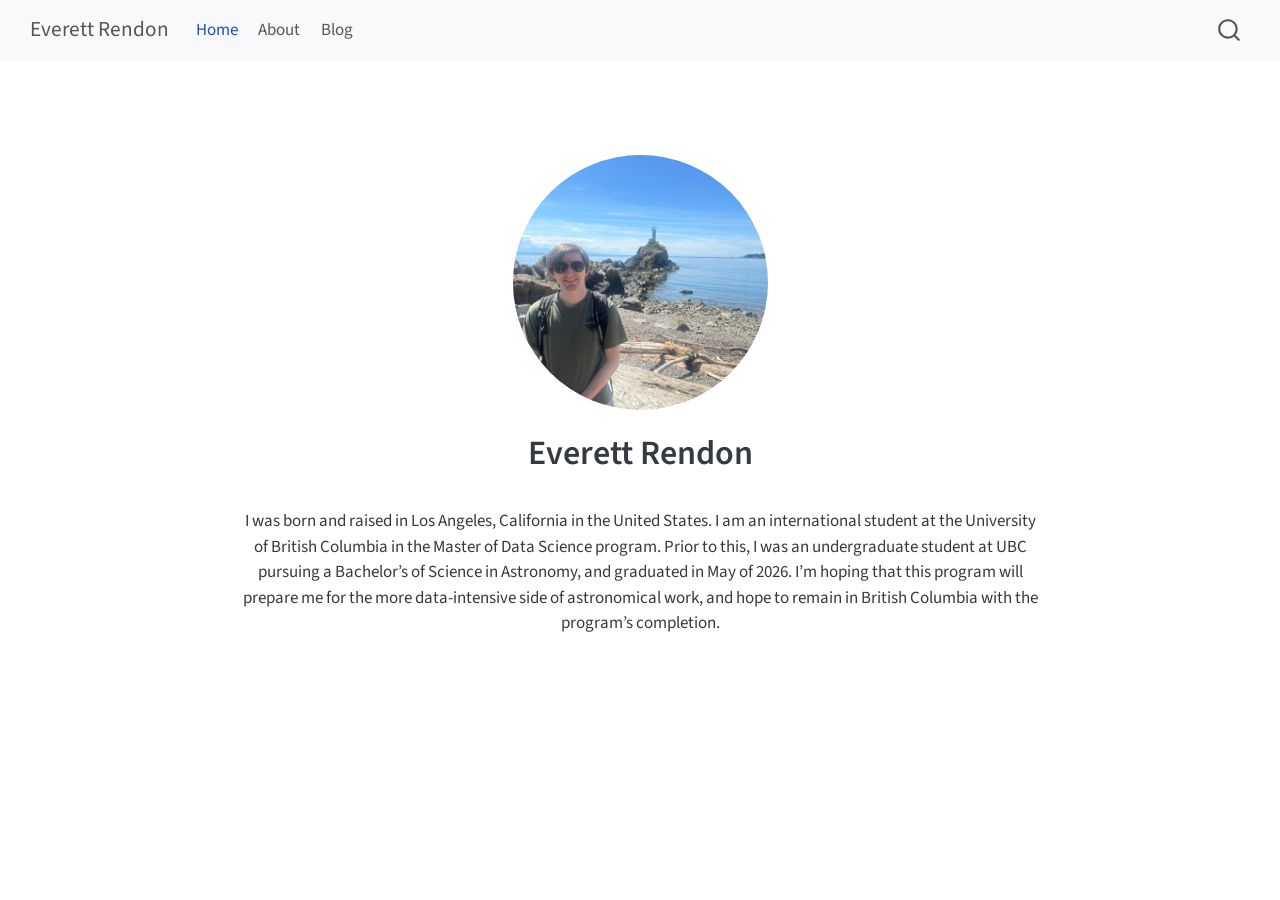
<file: docs/index.html>
<!DOCTYPE html>
<html xmlns="http://www.w3.org/1999/xhtml" lang="en" xml:lang="en"><head>

<meta charset="utf-8">
<meta name="generator" content="quarto-1.10.18">

<meta name="viewport" content="width=device-width, initial-scale=1.0, user-scalable=yes">


<title>Everett Rendon</title>
<style>
/* Default styles provided by pandoc.
** See https://pandoc.org/MANUAL.html#variables-for-html for config info.
*/
span.smallcaps{font-variant: small-caps;}
div.columns{display: flex; gap: 1.5em;}
div.column{flex: auto;}
@media screen {
div.columns{gap: min(4vw, 1.5em);}
div.column{overflow-x: auto;}
}
div.hanging-indent{margin-left: 1.5em; text-indent: -1.5em;}
ul.task-list{list-style: none;}
ul.task-list li input[type="checkbox"] {
  width: 0.8em;
  margin: 0 0.8em 0.2em -1em; /* quarto-specific, see https://github.com/quarto-dev/quarto-cli/issues/4556 */ 
  vertical-align: middle;
}
</style>


<script src="site_libs/quarto-nav/quarto-nav.js"></script>
<script src="site_libs/quarto-nav/headroom.min.js"></script>
<script src="site_libs/clipboard/clipboard.min.js"></script>
<script src="site_libs/quarto-search/autocomplete.umd.js"></script>
<script src="site_libs/quarto-search/fuse.min.js"></script>
<script src="site_libs/quarto-search/quarto-search.js"></script>
<meta name="quarto:offset" content="./">
<script src="site_libs/quarto-html/quarto.js" type="module"></script>
<script src="site_libs/quarto-html/tabsets/tabsets.js" type="module"></script>
<script src="site_libs/quarto-html/popper.min.js"></script>
<script src="site_libs/quarto-html/tippy.umd.min.js"></script>
<link href="site_libs/quarto-html/tippy.css" rel="stylesheet">
<link href="site_libs/quarto-html/quarto-syntax-highlighting-64a204ab8560d761af7679ceaba22944.css" rel="stylesheet" id="quarto-text-highlighting-styles">
<script src="site_libs/bootstrap/bootstrap.min.js"></script>
<link href="site_libs/bootstrap/bootstrap-icons.css" rel="stylesheet">
<link href="site_libs/bootstrap/bootstrap-172ba59bd5e0b52282274ba0c0cc16fc.min.css" rel="stylesheet" append-hash="true" id="quarto-bootstrap" data-mode="light">
<script id="quarto-search-options" type="application/json">{
  "location": "navbar",
  "copy-button": false,
  "collapse-after": 3,
  "panel-placement": "end",
  "type": "overlay",
  "limit": 50,
  "keyboard-shortcut": [
    "f",
    "/",
    "s"
  ],
  "show-item-context": false,
  "language": {
    "search-no-results-text": "No results",
    "search-matching-documents-text": "matching documents",
    "search-copy-link-title": "Copy link to search",
    "search-hide-matches-text": "Hide additional matches",
    "search-more-match-text": "more match in this document",
    "search-more-matches-text": "more matches in this document",
    "search-clear-button-title": "Clear",
    "search-text-placeholder": "",
    "search-detached-cancel-button-title": "Cancel",
    "search-submit-button-title": "Submit",
    "search-label": "Search"
  }
}</script>


<link rel="stylesheet" href="styles.css">
</head>

<body class="nav-fixed fullcontent quarto-light">

<div id="quarto-search-results"></div>
  <header id="quarto-header" class="headroom fixed-top">
    <nav class="navbar navbar-expand-lg " data-bs-theme="dark">
      <div class="navbar-container container-fluid">
      <div class="navbar-brand-container mx-auto">
    <a class="navbar-brand" href="./index.html">
    <span class="navbar-title">Everett Rendon</span>
    </a>
  </div>
            <div id="quarto-search" class="" title="Search"></div>
          <button class="navbar-toggler" type="button" data-bs-toggle="collapse" data-bs-target="#navbarCollapse" aria-controls="navbarCollapse" role="menu" aria-expanded="false" aria-label="Toggle navigation" onclick="if (window.quartoToggleHeadroom) { window.quartoToggleHeadroom(); }">
  <span class="navbar-toggler-icon"></span>
</button>
          <div class="collapse navbar-collapse" id="navbarCollapse">
            <ul class="navbar-nav navbar-nav-scroll me-auto">
  <li class="nav-item">
    <a class="nav-link active" href="./index.html" aria-current="page"> 
<span class="menu-text">Home</span></a>
  </li>  
  <li class="nav-item">
    <a class="nav-link" href="./about.html"> 
<span class="menu-text">About</span></a>
  </li>  
  <li class="nav-item">
    <a class="nav-link" href="./blog.html"> 
<span class="menu-text">Blog</span></a>
  </li>  
</ul>
          </div> <!-- /navcollapse -->
            <div class="quarto-navbar-tools">
</div>
      </div> <!-- /container-fluid -->
    </nav>
</header>
<!-- content -->
<div id="quarto-content" class="quarto-container page-columns page-rows-contents page-layout-article page-navbar">
<!-- sidebar -->
<!-- margin-sidebar -->
    
<!-- main -->
<div class="quarto-about-jolla">
  <img src="images/self.jpg" class="about-image
  round " style="height: 15em; width: 15em;">
 <header id="title-block-header" class="quarto-title-block default">
<div class="quarto-title">
<h1 class="title">Everett Rendon</h1>
</div>
<div class="quarto-title-meta">
  </div>
</header><main class="content" id="quarto-document-content">
<p>I was born and raised in Los Angeles, California in the United States. I am an international student at the University of British Columbia in the Master of Data Science program. Prior to this, I was an undergraduate student at UBC pursuing a Bachelor’s of Science in Astronomy, and graduated in May of 2026. I’m hoping that this program will prepare me for the more data-intensive side of astronomical work, and hope to remain in British Columbia with the program’s completion.</p>


</main>  
</div>
 <!-- /main -->
<script id="quarto-html-after-body" type="application/javascript">
  window.document.addEventListener("DOMContentLoaded", function (event) {
    const isCodeAnnotation = (el) => {
      for (const clz of el.classList) {
        if (clz.startsWith('code-annotation-')) {                     
          return true;
        }
      }
      return false;
    }
    const onCopySuccess = function(e) {
      // button target
      const button = e.trigger;
      // don't keep focus
      button.blur();
      // flash "checked"
      button.classList.add('code-copy-button-checked');
      var currentTitle = button.getAttribute("title");
      button.setAttribute("title", "Copied!");
      let tooltip;
      if (window.bootstrap) {
        button.setAttribute("data-bs-toggle", "tooltip");
        button.setAttribute("data-bs-placement", "left");
        button.setAttribute("data-bs-title", "Copied!");
        tooltip = new bootstrap.Tooltip(button, 
          { trigger: "manual", 
            customClass: "code-copy-button-tooltip",
            offset: [0, -8]});
        tooltip.show();    
      }
      setTimeout(function() {
        if (tooltip) {
          tooltip.hide();
          button.removeAttribute("data-bs-title");
          button.removeAttribute("data-bs-toggle");
          button.removeAttribute("data-bs-placement");
        }
        button.setAttribute("title", currentTitle);
        button.classList.remove('code-copy-button-checked');
      }, 1000);
      // clear code selection
      e.clearSelection();
    }
    const getTextToCopy = function(trigger) {
      const outerScaffold = trigger.parentElement.cloneNode(true);
      const codeEl = outerScaffold.querySelector('code');
      for (const childEl of codeEl.children) {
        if (isCodeAnnotation(childEl)) {
          childEl.remove();
        }
      }
      return codeEl.innerText;
    }
    const clipboard = new window.ClipboardJS('.code-copy-button:not([data-in-quarto-modal])', {
      text: getTextToCopy
    });
    clipboard.on('success', onCopySuccess);
    if (window.document.getElementById('quarto-embedded-source-code-modal')) {
      const clipboardModal = new window.ClipboardJS('.code-copy-button[data-in-quarto-modal]', {
        text: getTextToCopy,
        container: window.document.getElementById('quarto-embedded-source-code-modal')
      });
      clipboardModal.on('success', onCopySuccess);
    }
      var localhostRegex = new RegExp(/^(?:http|https):\/\/localhost\:?[0-9]*\//);
      var mailtoRegex = new RegExp(/^mailto:/);
        var filterRegex = new RegExp('/' + window.location.host + '/');
      var isInternal = (href) => {
          return filterRegex.test(href) || localhostRegex.test(href) || mailtoRegex.test(href);
      }
      // Inspect non-navigation links and adorn them if external
     var links = window.document.querySelectorAll('a[href]:not(.nav-link):not(.navbar-brand):not(.toc-action):not(.sidebar-link):not(.sidebar-item-toggle):not(.pagination-link):not(.no-external):not([aria-hidden]):not(.dropdown-item):not(.quarto-navigation-tool):not(.about-link)');
      for (var i=0; i<links.length; i++) {
        const link = links[i];
        if (!isInternal(link.href)) {
          // undo the damage that might have been done by quarto-nav.js in the case of
          // links that we want to consider external
          if (link.dataset.originalHref !== undefined) {
            link.href = link.dataset.originalHref;
          }
        }
      }
    function tippyHover(el, contentFn, onTriggerFn, onUntriggerFn) {
      const config = {
        allowHTML: true,
        maxWidth: 500,
        delay: 100,
        arrow: false,
        appendTo: function(el) {
            return el.parentElement;
        },
        interactive: true,
        interactiveBorder: 10,
        theme: 'quarto',
        placement: 'bottom-start',
      };
      if (contentFn) {
        config.content = contentFn;
      }
      if (onTriggerFn) {
        config.onTrigger = onTriggerFn;
      }
      if (onUntriggerFn) {
        config.onUntrigger = onUntriggerFn;
      }
      window.tippy(el, config); 
    }
    const noterefs = window.document.querySelectorAll('a[role="doc-noteref"]');
    for (var i=0; i<noterefs.length; i++) {
      const ref = noterefs[i];
      tippyHover(ref, function() {
        // use id or data attribute instead here
        let href = ref.getAttribute('data-footnote-href') || ref.getAttribute('href');
        try { href = new URL(href).hash; } catch {}
        const id = href.replace(/^#\/?/, "");
        const note = window.document.getElementById(id);
        if (note) {
          return note.innerHTML;
        } else {
          return "";
        }
      });
    }
    const xrefs = window.document.querySelectorAll('a.quarto-xref');
    const processXRef = (id, note) => {
      // Strip column container classes
      const stripColumnClz = (el) => {
        el.classList.remove("page-full", "page-columns");
        if (el.children) {
          for (const child of el.children) {
            stripColumnClz(child);
          }
        }
      }
      stripColumnClz(note)
      if (id === null || id.startsWith('sec-')) {
        // Special case sections, only their first couple elements
        const container = document.createElement("div");
        if (note.children && note.children.length > 2) {
          container.appendChild(note.children[0].cloneNode(true));
          for (let i = 1; i < note.children.length; i++) {
            const child = note.children[i];
            if (child.tagName === "P" && child.innerText === "") {
              continue;
            } else {
              container.appendChild(child.cloneNode(true));
              break;
            }
          }
          if (window.Quarto?.typesetMath) {
            window.Quarto.typesetMath(container);
          }
          return container.innerHTML
        } else {
          if (window.Quarto?.typesetMath) {
            window.Quarto.typesetMath(note);
          }
          return note.innerHTML;
        }
      } else {
        // Remove any anchor links if they are present
        const anchorLink = note.querySelector('a.anchorjs-link');
        if (anchorLink) {
          anchorLink.remove();
        }
        if (window.Quarto?.typesetMath) {
          window.Quarto.typesetMath(note);
        }
        if (note.classList.contains("callout")) {
          return note.outerHTML;
        } else {
          return note.innerHTML;
        }
      }
    }
    for (var i=0; i<xrefs.length; i++) {
      const xref = xrefs[i];
      tippyHover(xref, undefined, function(instance) {
        instance.disable();
        let url = xref.getAttribute('href');
        let hash = undefined; 
        if (url.startsWith('#')) {
          hash = url;
        } else {
          try { hash = new URL(url).hash; } catch {}
        }
        if (hash) {
          const id = hash.replace(/^#\/?/, "");
          const note = window.document.getElementById(id);
          if (note !== null) {
            try {
              const html = processXRef(id, note.cloneNode(true));
              instance.setContent(html);
            } finally {
              instance.enable();
              instance.show();
            }
          } else {
            // See if we can fetch this
            fetch(url.split('#')[0])
            .then(res => res.text())
            .then(html => {
              const parser = new DOMParser();
              const htmlDoc = parser.parseFromString(html, "text/html");
              const note = htmlDoc.getElementById(id);
              if (note !== null) {
                const html = processXRef(id, note);
                instance.setContent(html);
              } 
            }).finally(() => {
              instance.enable();
              instance.show();
            });
          }
        } else {
          // See if we can fetch a full url (with no hash to target)
          // This is a special case and we should probably do some content thinning / targeting
          fetch(url)
          .then(res => res.text())
          .then(html => {
            const parser = new DOMParser();
            const htmlDoc = parser.parseFromString(html, "text/html");
            const note = htmlDoc.querySelector('main.content');
            if (note !== null) {
              // This should only happen for chapter cross references
              // (since there is no id in the URL)
              // remove the first header
              if (note.children.length > 0 && note.children[0].tagName === "HEADER") {
                note.children[0].remove();
              }
              const html = processXRef(null, note);
              instance.setContent(html);
            } 
          }).finally(() => {
            instance.enable();
            instance.show();
          });
        }
      }, function(instance) {
      });
    }
        let selectedAnnoteEl;
        const selectorForAnnotation = ( cell, annotation) => {
          let cellAttr = 'data-code-cell="' + cell + '"';
          let lineAttr = 'data-code-annotation="' +  annotation + '"';
          const selector = 'span[' + cellAttr + '][' + lineAttr + ']';
          return selector;
        }
        const selectCodeLines = (annoteEl) => {
          const doc = window.document;
          const targetCell = annoteEl.getAttribute("data-target-cell");
          const targetAnnotation = annoteEl.getAttribute("data-target-annotation");
          const annoteSpan = window.document.querySelector(selectorForAnnotation(targetCell, targetAnnotation));
          const lines = annoteSpan.getAttribute("data-code-lines").split(",");
          const lineIds = lines.map((line) => {
            return targetCell + "-" + line;
          })
          let top = null;
          let height = null;
          let parent = null;
          if (lineIds.length > 0) {
              //compute the position of the single el (top and bottom and make a div)
              const el = window.document.getElementById(lineIds[0]);
              top = el.offsetTop;
              height = el.offsetHeight;
              parent = el.parentElement.parentElement;
            if (lineIds.length > 1) {
              const lastEl = window.document.getElementById(lineIds[lineIds.length - 1]);
              const bottom = lastEl.offsetTop + lastEl.offsetHeight;
              height = bottom - top;
            }
            if (top !== null && height !== null && parent !== null) {
              // cook up a div (if necessary) and position it 
              let div = window.document.getElementById("code-annotation-line-highlight");
              if (div === null) {
                div = window.document.createElement("div");
                div.setAttribute("id", "code-annotation-line-highlight");
                div.style.position = 'absolute';
                parent.appendChild(div);
              }
              div.style.top = top - 2 + "px";
              div.style.height = height + 4 + "px";
              div.style.left = 0;
              let gutterDiv = window.document.getElementById("code-annotation-line-highlight-gutter");
              if (gutterDiv === null) {
                gutterDiv = window.document.createElement("div");
                gutterDiv.setAttribute("id", "code-annotation-line-highlight-gutter");
                gutterDiv.style.position = 'absolute';
                const codeCell = window.document.getElementById(targetCell);
                const gutter = codeCell.querySelector('.code-annotation-gutter');
                gutter.appendChild(gutterDiv);
              }
              gutterDiv.style.top = top - 2 + "px";
              gutterDiv.style.height = height + 4 + "px";
            }
            selectedAnnoteEl = annoteEl;
          }
        };
        const unselectCodeLines = () => {
          const elementsIds = ["code-annotation-line-highlight", "code-annotation-line-highlight-gutter"];
          elementsIds.forEach((elId) => {
            const div = window.document.getElementById(elId);
            if (div) {
              div.remove();
            }
          });
          selectedAnnoteEl = undefined;
        };
          // Handle positioning of the toggle
      window.addEventListener(
        "resize",
        throttle(() => {
          elRect = undefined;
          if (selectedAnnoteEl) {
            selectCodeLines(selectedAnnoteEl);
          }
        }, 10)
      );
      function throttle(fn, ms) {
      let throttle = false;
      let timer;
        return (...args) => {
          if(!throttle) { // first call gets through
              fn.apply(this, args);
              throttle = true;
          } else { // all the others get throttled
              if(timer) clearTimeout(timer); // cancel #2
              timer = setTimeout(() => {
                fn.apply(this, args);
                timer = throttle = false;
              }, ms);
          }
        };
      }
        // Attach click handler to the DT
        const annoteDls = window.document.querySelectorAll('dt[data-target-cell]');
        for (const annoteDlNode of annoteDls) {
          annoteDlNode.addEventListener('click', (event) => {
            const clickedEl = event.target;
            if (clickedEl !== selectedAnnoteEl) {
              unselectCodeLines();
              const activeEl = window.document.querySelector('dt[data-target-cell].code-annotation-active');
              if (activeEl) {
                activeEl.classList.remove('code-annotation-active');
              }
              selectCodeLines(clickedEl);
              clickedEl.classList.add('code-annotation-active');
            } else {
              // Unselect the line
              unselectCodeLines();
              clickedEl.classList.remove('code-annotation-active');
            }
          });
        }
    const findCites = (el) => {
      const parentEl = el.parentElement;
      if (parentEl) {
        const cites = parentEl.dataset.cites;
        if (cites) {
          return {
            el,
            cites: cites.split(' ')
          };
        } else {
          return findCites(el.parentElement)
        }
      } else {
        return undefined;
      }
    };
    var bibliorefs = window.document.querySelectorAll('a[role="doc-biblioref"]');
    for (var i=0; i<bibliorefs.length; i++) {
      const ref = bibliorefs[i];
      const citeInfo = findCites(ref);
      if (citeInfo) {
        tippyHover(citeInfo.el, function() {
          var popup = window.document.createElement('div');
          citeInfo.cites.forEach(function(cite) {
            var citeDiv = window.document.createElement('div');
            citeDiv.classList.add('hanging-indent');
            citeDiv.classList.add('csl-entry');
            var biblioDiv = window.document.getElementById('ref-' + cite);
            if (biblioDiv) {
              citeDiv.innerHTML = biblioDiv.innerHTML;
            }
            popup.appendChild(citeDiv);
          });
          return popup.innerHTML;
        });
      }
    }
  });
  </script>
</div> <!-- /content -->




</body></html>
</file>
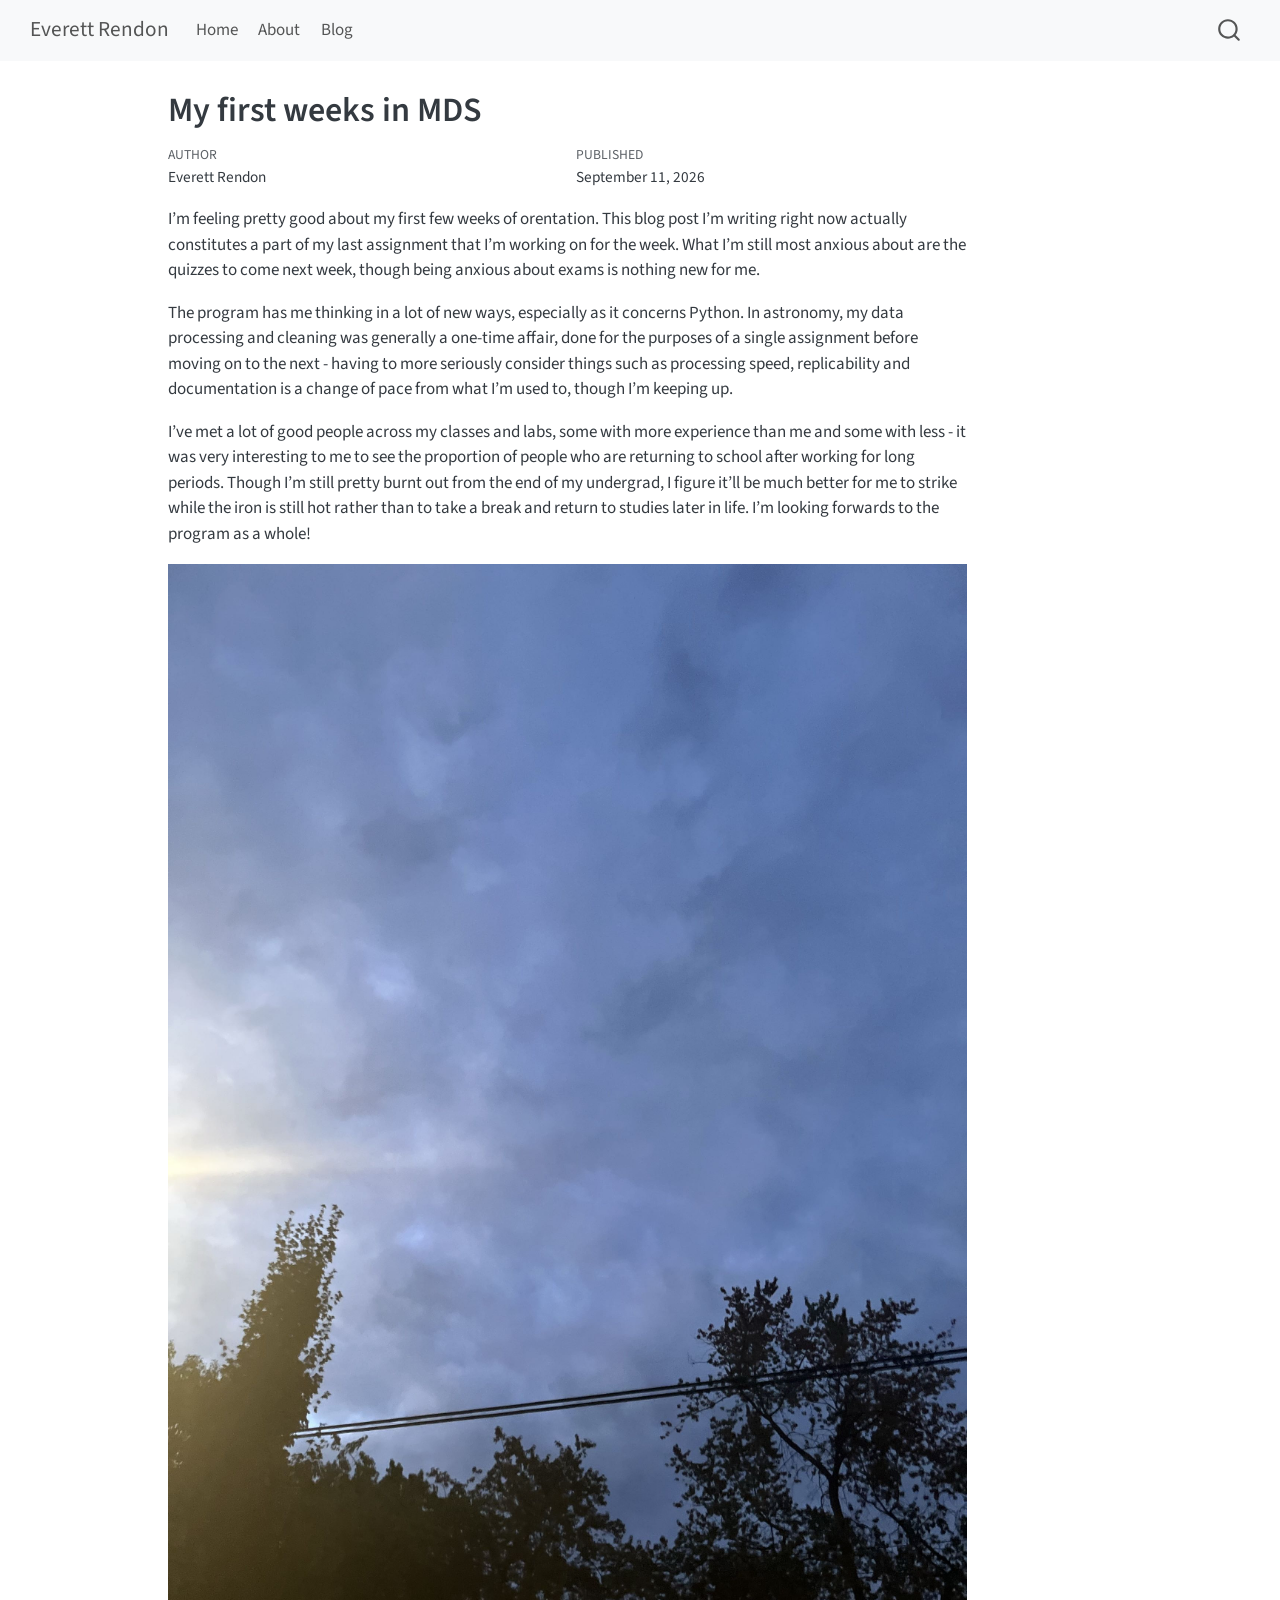
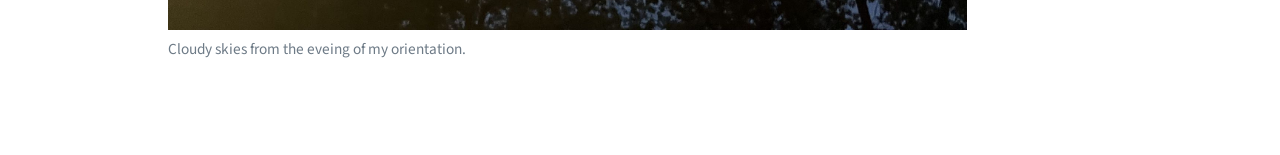
<file: docs/posts/first-weeks/index.html>
<!DOCTYPE html>
<html xmlns="http://www.w3.org/1999/xhtml" lang="en" xml:lang="en"><head>

<meta charset="utf-8">
<meta name="generator" content="quarto-1.10.18">

<meta name="viewport" content="width=device-width, initial-scale=1.0, user-scalable=yes">

<meta name="author" content="Everett Rendon">
<meta name="dcterms.date" content="2026-09-11">

<title>My first weeks in MDS – Everett Rendon</title>
<style>
/* Default styles provided by pandoc.
** See https://pandoc.org/MANUAL.html#variables-for-html for config info.
*/
span.smallcaps{font-variant: small-caps;}
div.columns{display: flex; gap: 1.5em;}
div.column{flex: auto;}
@media screen {
div.columns{gap: min(4vw, 1.5em);}
div.column{overflow-x: auto;}
}
div.hanging-indent{margin-left: 1.5em; text-indent: -1.5em;}
ul.task-list{list-style: none;}
ul.task-list li input[type="checkbox"] {
  width: 0.8em;
  margin: 0 0.8em 0.2em -1em; /* quarto-specific, see https://github.com/quarto-dev/quarto-cli/issues/4556 */ 
  vertical-align: middle;
}
</style>


<script src="../../site_libs/quarto-nav/quarto-nav.js"></script>
<script src="../../site_libs/quarto-nav/headroom.min.js"></script>
<script src="../../site_libs/clipboard/clipboard.min.js"></script>
<script src="../../site_libs/quarto-search/autocomplete.umd.js"></script>
<script src="../../site_libs/quarto-search/fuse.min.js"></script>
<script src="../../site_libs/quarto-search/quarto-search.js"></script>
<meta name="quarto:offset" content="../../">
<script src="../../site_libs/quarto-html/quarto.js" type="module"></script>
<script src="../../site_libs/quarto-html/tabsets/tabsets.js" type="module"></script>
<script src="../../site_libs/quarto-html/popper.min.js"></script>
<script src="../../site_libs/quarto-html/tippy.umd.min.js"></script>
<script src="../../site_libs/quarto-html/anchor.min.js"></script>
<link href="../../site_libs/quarto-html/tippy.css" rel="stylesheet">
<link href="../../site_libs/quarto-html/quarto-syntax-highlighting-64a204ab8560d761af7679ceaba22944.css" rel="stylesheet" id="quarto-text-highlighting-styles">
<script src="../../site_libs/bootstrap/bootstrap.min.js"></script>
<link href="../../site_libs/bootstrap/bootstrap-icons.css" rel="stylesheet">
<link href="../../site_libs/bootstrap/bootstrap-172ba59bd5e0b52282274ba0c0cc16fc.min.css" rel="stylesheet" append-hash="true" id="quarto-bootstrap" data-mode="light">
<script id="quarto-search-options" type="application/json">{
  "location": "navbar",
  "copy-button": false,
  "collapse-after": 3,
  "panel-placement": "end",
  "type": "overlay",
  "limit": 50,
  "keyboard-shortcut": [
    "f",
    "/",
    "s"
  ],
  "show-item-context": false,
  "language": {
    "search-no-results-text": "No results",
    "search-matching-documents-text": "matching documents",
    "search-copy-link-title": "Copy link to search",
    "search-hide-matches-text": "Hide additional matches",
    "search-more-match-text": "more match in this document",
    "search-more-matches-text": "more matches in this document",
    "search-clear-button-title": "Clear",
    "search-text-placeholder": "",
    "search-detached-cancel-button-title": "Cancel",
    "search-submit-button-title": "Submit",
    "search-label": "Search"
  }
}</script>


<link rel="stylesheet" href="../../styles.css">
</head>

<body class="nav-fixed quarto-light">

<div id="quarto-search-results"></div>
  <header id="quarto-header" class="headroom fixed-top">
    <nav class="navbar navbar-expand-lg " data-bs-theme="dark">
      <div class="navbar-container container-fluid">
      <div class="navbar-brand-container mx-auto">
    <a class="navbar-brand" href="../../index.html">
    <span class="navbar-title">Everett Rendon</span>
    </a>
  </div>
            <div id="quarto-search" class="" title="Search"></div>
          <button class="navbar-toggler" type="button" data-bs-toggle="collapse" data-bs-target="#navbarCollapse" aria-controls="navbarCollapse" role="menu" aria-expanded="false" aria-label="Toggle navigation" onclick="if (window.quartoToggleHeadroom) { window.quartoToggleHeadroom(); }">
  <span class="navbar-toggler-icon"></span>
</button>
          <div class="collapse navbar-collapse" id="navbarCollapse">
            <ul class="navbar-nav navbar-nav-scroll me-auto">
  <li class="nav-item">
    <a class="nav-link" href="../../index.html"> 
<span class="menu-text">Home</span></a>
  </li>  
  <li class="nav-item">
    <a class="nav-link" href="../../about.html"> 
<span class="menu-text">About</span></a>
  </li>  
  <li class="nav-item">
    <a class="nav-link" href="../../blog.html"> 
<span class="menu-text">Blog</span></a>
  </li>  
</ul>
          </div> <!-- /navcollapse -->
            <div class="quarto-navbar-tools">
</div>
      </div> <!-- /container-fluid -->
    </nav>
</header>
<!-- content -->
<div id="quarto-content" class="quarto-container page-columns page-rows-contents page-layout-article page-navbar">
<!-- sidebar -->
<!-- margin-sidebar -->
    <div id="quarto-margin-sidebar" class="sidebar margin-sidebar zindex-bottom">
        
    </div>
<!-- main -->
<main class="content" id="quarto-document-content">

<header id="title-block-header" class="quarto-title-block default">
<div class="quarto-title">
<h1 class="title">My first weeks in MDS</h1>
</div>



<div class="quarto-title-meta">

    <div>
    <div class="quarto-title-meta-heading">Author</div>
    <div class="quarto-title-meta-contents">
             <p>Everett Rendon </p>
          </div>
  </div>
    
    <div>
    <div class="quarto-title-meta-heading">Published</div>
    <div class="quarto-title-meta-contents">
      <p class="date">September 11, 2026</p>
    </div>
  </div>
  
    
  </div>
  


</header>


<p>I’m feeling pretty good about my first few weeks of orentation. This blog post I’m writing right now actually constitutes a part of my last assignment that I’m working on for the week. What I’m still most anxious about are the quizzes to come next week, though being anxious about exams is nothing new for me.</p>
<p>The program has me thinking in a lot of new ways, especially as it concerns Python. In astronomy, my data processing and cleaning was generally a one-time affair, done for the purposes of a single assignment before moving on to the next - having to more seriously consider things such as processing speed, replicability and documentation is a change of pace from what I’m used to, though I’m keeping up.</p>
<p>I’ve met a lot of good people across my classes and labs, some with more experience than me and some with less - it was very interesting to me to see the proportion of people who are returning to school after working for long periods. Though I’m still pretty burnt out from the end of my undergrad, I figure it’ll be much better for me to strike while the iron is still hot rather than to take a break and return to studies later in life. I’m looking forwards to the program as a whole!</p>
<div class="quarto-figure quarto-figure-center">
<figure class="figure">
<p><img src="overcast.jpg" class="img-fluid figure-img"></p>
<figcaption>Cloudy skies from the eveing of my orientation.</figcaption>
</figure>
</div>



</main> <!-- /main -->
<script id="quarto-html-after-body" type="application/javascript">
  window.document.addEventListener("DOMContentLoaded", function (event) {
    const icon = "";
    const anchorJS = new window.AnchorJS();
    anchorJS.options = {
      placement: 'right',
      icon: icon
    };
    anchorJS.add('.anchored');
    const isCodeAnnotation = (el) => {
      for (const clz of el.classList) {
        if (clz.startsWith('code-annotation-')) {                     
          return true;
        }
      }
      return false;
    }
    const onCopySuccess = function(e) {
      // button target
      const button = e.trigger;
      // don't keep focus
      button.blur();
      // flash "checked"
      button.classList.add('code-copy-button-checked');
      var currentTitle = button.getAttribute("title");
      button.setAttribute("title", "Copied!");
      let tooltip;
      if (window.bootstrap) {
        button.setAttribute("data-bs-toggle", "tooltip");
        button.setAttribute("data-bs-placement", "left");
        button.setAttribute("data-bs-title", "Copied!");
        tooltip = new bootstrap.Tooltip(button, 
          { trigger: "manual", 
            customClass: "code-copy-button-tooltip",
            offset: [0, -8]});
        tooltip.show();    
      }
      setTimeout(function() {
        if (tooltip) {
          tooltip.hide();
          button.removeAttribute("data-bs-title");
          button.removeAttribute("data-bs-toggle");
          button.removeAttribute("data-bs-placement");
        }
        button.setAttribute("title", currentTitle);
        button.classList.remove('code-copy-button-checked');
      }, 1000);
      // clear code selection
      e.clearSelection();
    }
    const getTextToCopy = function(trigger) {
      const outerScaffold = trigger.parentElement.cloneNode(true);
      const codeEl = outerScaffold.querySelector('code');
      for (const childEl of codeEl.children) {
        if (isCodeAnnotation(childEl)) {
          childEl.remove();
        }
      }
      return codeEl.innerText;
    }
    const clipboard = new window.ClipboardJS('.code-copy-button:not([data-in-quarto-modal])', {
      text: getTextToCopy
    });
    clipboard.on('success', onCopySuccess);
    if (window.document.getElementById('quarto-embedded-source-code-modal')) {
      const clipboardModal = new window.ClipboardJS('.code-copy-button[data-in-quarto-modal]', {
        text: getTextToCopy,
        container: window.document.getElementById('quarto-embedded-source-code-modal')
      });
      clipboardModal.on('success', onCopySuccess);
    }
      var localhostRegex = new RegExp(/^(?:http|https):\/\/localhost\:?[0-9]*\//);
      var mailtoRegex = new RegExp(/^mailto:/);
        var filterRegex = new RegExp('/' + window.location.host + '/');
      var isInternal = (href) => {
          return filterRegex.test(href) || localhostRegex.test(href) || mailtoRegex.test(href);
      }
      // Inspect non-navigation links and adorn them if external
     var links = window.document.querySelectorAll('a[href]:not(.nav-link):not(.navbar-brand):not(.toc-action):not(.sidebar-link):not(.sidebar-item-toggle):not(.pagination-link):not(.no-external):not([aria-hidden]):not(.dropdown-item):not(.quarto-navigation-tool):not(.about-link)');
      for (var i=0; i<links.length; i++) {
        const link = links[i];
        if (!isInternal(link.href)) {
          // undo the damage that might have been done by quarto-nav.js in the case of
          // links that we want to consider external
          if (link.dataset.originalHref !== undefined) {
            link.href = link.dataset.originalHref;
          }
        }
      }
    function tippyHover(el, contentFn, onTriggerFn, onUntriggerFn) {
      const config = {
        allowHTML: true,
        maxWidth: 500,
        delay: 100,
        arrow: false,
        appendTo: function(el) {
            return el.parentElement;
        },
        interactive: true,
        interactiveBorder: 10,
        theme: 'quarto',
        placement: 'bottom-start',
      };
      if (contentFn) {
        config.content = contentFn;
      }
      if (onTriggerFn) {
        config.onTrigger = onTriggerFn;
      }
      if (onUntriggerFn) {
        config.onUntrigger = onUntriggerFn;
      }
      window.tippy(el, config); 
    }
    const noterefs = window.document.querySelectorAll('a[role="doc-noteref"]');
    for (var i=0; i<noterefs.length; i++) {
      const ref = noterefs[i];
      tippyHover(ref, function() {
        // use id or data attribute instead here
        let href = ref.getAttribute('data-footnote-href') || ref.getAttribute('href');
        try { href = new URL(href).hash; } catch {}
        const id = href.replace(/^#\/?/, "");
        const note = window.document.getElementById(id);
        if (note) {
          return note.innerHTML;
        } else {
          return "";
        }
      });
    }
    const xrefs = window.document.querySelectorAll('a.quarto-xref');
    const processXRef = (id, note) => {
      // Strip column container classes
      const stripColumnClz = (el) => {
        el.classList.remove("page-full", "page-columns");
        if (el.children) {
          for (const child of el.children) {
            stripColumnClz(child);
          }
        }
      }
      stripColumnClz(note)
      if (id === null || id.startsWith('sec-')) {
        // Special case sections, only their first couple elements
        const container = document.createElement("div");
        if (note.children && note.children.length > 2) {
          container.appendChild(note.children[0].cloneNode(true));
          for (let i = 1; i < note.children.length; i++) {
            const child = note.children[i];
            if (child.tagName === "P" && child.innerText === "") {
              continue;
            } else {
              container.appendChild(child.cloneNode(true));
              break;
            }
          }
          if (window.Quarto?.typesetMath) {
            window.Quarto.typesetMath(container);
          }
          return container.innerHTML
        } else {
          if (window.Quarto?.typesetMath) {
            window.Quarto.typesetMath(note);
          }
          return note.innerHTML;
        }
      } else {
        // Remove any anchor links if they are present
        const anchorLink = note.querySelector('a.anchorjs-link');
        if (anchorLink) {
          anchorLink.remove();
        }
        if (window.Quarto?.typesetMath) {
          window.Quarto.typesetMath(note);
        }
        if (note.classList.contains("callout")) {
          return note.outerHTML;
        } else {
          return note.innerHTML;
        }
      }
    }
    for (var i=0; i<xrefs.length; i++) {
      const xref = xrefs[i];
      tippyHover(xref, undefined, function(instance) {
        instance.disable();
        let url = xref.getAttribute('href');
        let hash = undefined; 
        if (url.startsWith('#')) {
          hash = url;
        } else {
          try { hash = new URL(url).hash; } catch {}
        }
        if (hash) {
          const id = hash.replace(/^#\/?/, "");
          const note = window.document.getElementById(id);
          if (note !== null) {
            try {
              const html = processXRef(id, note.cloneNode(true));
              instance.setContent(html);
            } finally {
              instance.enable();
              instance.show();
            }
          } else {
            // See if we can fetch this
            fetch(url.split('#')[0])
            .then(res => res.text())
            .then(html => {
              const parser = new DOMParser();
              const htmlDoc = parser.parseFromString(html, "text/html");
              const note = htmlDoc.getElementById(id);
              if (note !== null) {
                const html = processXRef(id, note);
                instance.setContent(html);
              } 
            }).finally(() => {
              instance.enable();
              instance.show();
            });
          }
        } else {
          // See if we can fetch a full url (with no hash to target)
          // This is a special case and we should probably do some content thinning / targeting
          fetch(url)
          .then(res => res.text())
          .then(html => {
            const parser = new DOMParser();
            const htmlDoc = parser.parseFromString(html, "text/html");
            const note = htmlDoc.querySelector('main.content');
            if (note !== null) {
              // This should only happen for chapter cross references
              // (since there is no id in the URL)
              // remove the first header
              if (note.children.length > 0 && note.children[0].tagName === "HEADER") {
                note.children[0].remove();
              }
              const html = processXRef(null, note);
              instance.setContent(html);
            } 
          }).finally(() => {
            instance.enable();
            instance.show();
          });
        }
      }, function(instance) {
      });
    }
        let selectedAnnoteEl;
        const selectorForAnnotation = ( cell, annotation) => {
          let cellAttr = 'data-code-cell="' + cell + '"';
          let lineAttr = 'data-code-annotation="' +  annotation + '"';
          const selector = 'span[' + cellAttr + '][' + lineAttr + ']';
          return selector;
        }
        const selectCodeLines = (annoteEl) => {
          const doc = window.document;
          const targetCell = annoteEl.getAttribute("data-target-cell");
          const targetAnnotation = annoteEl.getAttribute("data-target-annotation");
          const annoteSpan = window.document.querySelector(selectorForAnnotation(targetCell, targetAnnotation));
          const lines = annoteSpan.getAttribute("data-code-lines").split(",");
          const lineIds = lines.map((line) => {
            return targetCell + "-" + line;
          })
          let top = null;
          let height = null;
          let parent = null;
          if (lineIds.length > 0) {
              //compute the position of the single el (top and bottom and make a div)
              const el = window.document.getElementById(lineIds[0]);
              top = el.offsetTop;
              height = el.offsetHeight;
              parent = el.parentElement.parentElement;
            if (lineIds.length > 1) {
              const lastEl = window.document.getElementById(lineIds[lineIds.length - 1]);
              const bottom = lastEl.offsetTop + lastEl.offsetHeight;
              height = bottom - top;
            }
            if (top !== null && height !== null && parent !== null) {
              // cook up a div (if necessary) and position it 
              let div = window.document.getElementById("code-annotation-line-highlight");
              if (div === null) {
                div = window.document.createElement("div");
                div.setAttribute("id", "code-annotation-line-highlight");
                div.style.position = 'absolute';
                parent.appendChild(div);
              }
              div.style.top = top - 2 + "px";
              div.style.height = height + 4 + "px";
              div.style.left = 0;
              let gutterDiv = window.document.getElementById("code-annotation-line-highlight-gutter");
              if (gutterDiv === null) {
                gutterDiv = window.document.createElement("div");
                gutterDiv.setAttribute("id", "code-annotation-line-highlight-gutter");
                gutterDiv.style.position = 'absolute';
                const codeCell = window.document.getElementById(targetCell);
                const gutter = codeCell.querySelector('.code-annotation-gutter');
                gutter.appendChild(gutterDiv);
              }
              gutterDiv.style.top = top - 2 + "px";
              gutterDiv.style.height = height + 4 + "px";
            }
            selectedAnnoteEl = annoteEl;
          }
        };
        const unselectCodeLines = () => {
          const elementsIds = ["code-annotation-line-highlight", "code-annotation-line-highlight-gutter"];
          elementsIds.forEach((elId) => {
            const div = window.document.getElementById(elId);
            if (div) {
              div.remove();
            }
          });
          selectedAnnoteEl = undefined;
        };
          // Handle positioning of the toggle
      window.addEventListener(
        "resize",
        throttle(() => {
          elRect = undefined;
          if (selectedAnnoteEl) {
            selectCodeLines(selectedAnnoteEl);
          }
        }, 10)
      );
      function throttle(fn, ms) {
      let throttle = false;
      let timer;
        return (...args) => {
          if(!throttle) { // first call gets through
              fn.apply(this, args);
              throttle = true;
          } else { // all the others get throttled
              if(timer) clearTimeout(timer); // cancel #2
              timer = setTimeout(() => {
                fn.apply(this, args);
                timer = throttle = false;
              }, ms);
          }
        };
      }
        // Attach click handler to the DT
        const annoteDls = window.document.querySelectorAll('dt[data-target-cell]');
        for (const annoteDlNode of annoteDls) {
          annoteDlNode.addEventListener('click', (event) => {
            const clickedEl = event.target;
            if (clickedEl !== selectedAnnoteEl) {
              unselectCodeLines();
              const activeEl = window.document.querySelector('dt[data-target-cell].code-annotation-active');
              if (activeEl) {
                activeEl.classList.remove('code-annotation-active');
              }
              selectCodeLines(clickedEl);
              clickedEl.classList.add('code-annotation-active');
            } else {
              // Unselect the line
              unselectCodeLines();
              clickedEl.classList.remove('code-annotation-active');
            }
          });
        }
    const findCites = (el) => {
      const parentEl = el.parentElement;
      if (parentEl) {
        const cites = parentEl.dataset.cites;
        if (cites) {
          return {
            el,
            cites: cites.split(' ')
          };
        } else {
          return findCites(el.parentElement)
        }
      } else {
        return undefined;
      }
    };
    var bibliorefs = window.document.querySelectorAll('a[role="doc-biblioref"]');
    for (var i=0; i<bibliorefs.length; i++) {
      const ref = bibliorefs[i];
      const citeInfo = findCites(ref);
      if (citeInfo) {
        tippyHover(citeInfo.el, function() {
          var popup = window.document.createElement('div');
          citeInfo.cites.forEach(function(cite) {
            var citeDiv = window.document.createElement('div');
            citeDiv.classList.add('hanging-indent');
            citeDiv.classList.add('csl-entry');
            var biblioDiv = window.document.getElementById('ref-' + cite);
            if (biblioDiv) {
              citeDiv.innerHTML = biblioDiv.innerHTML;
            }
            popup.appendChild(citeDiv);
          });
          return popup.innerHTML;
        });
      }
    }
  });
  </script>
</div> <!-- /content -->




</body></html>
</file>
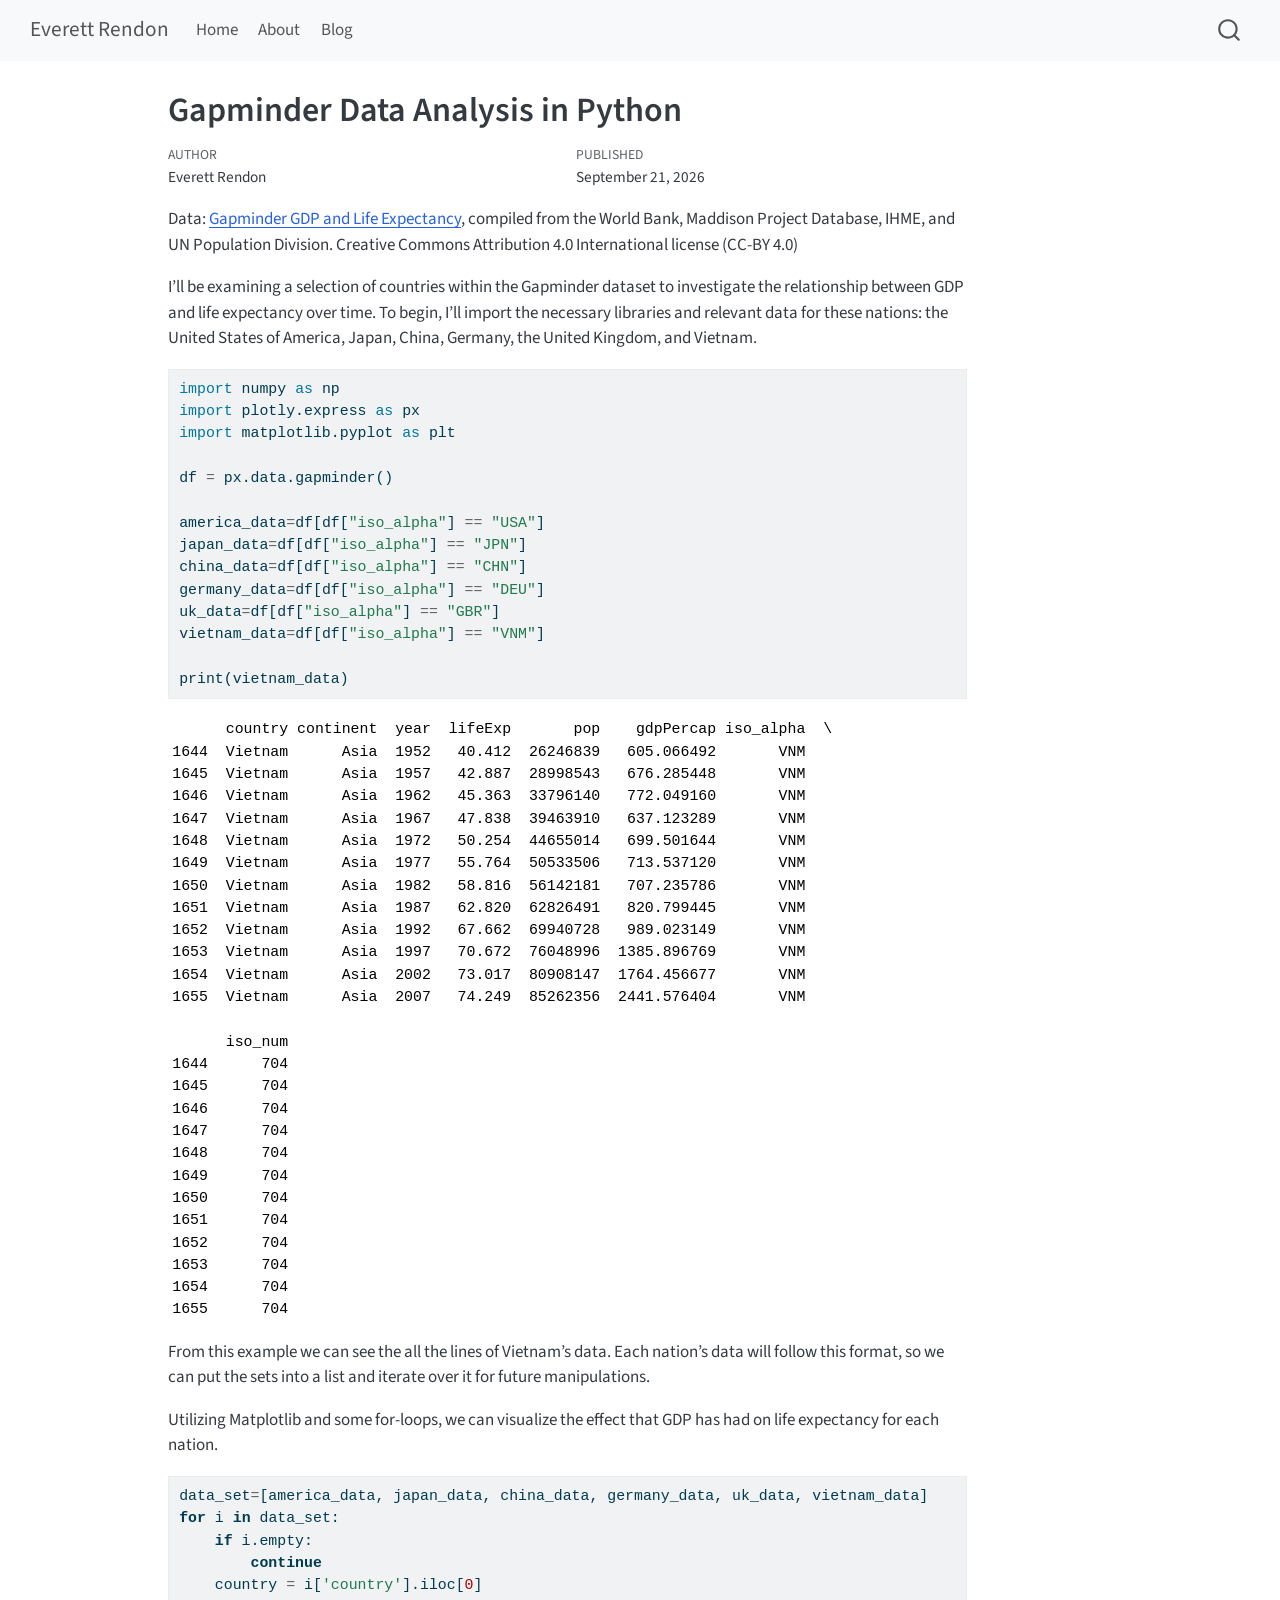
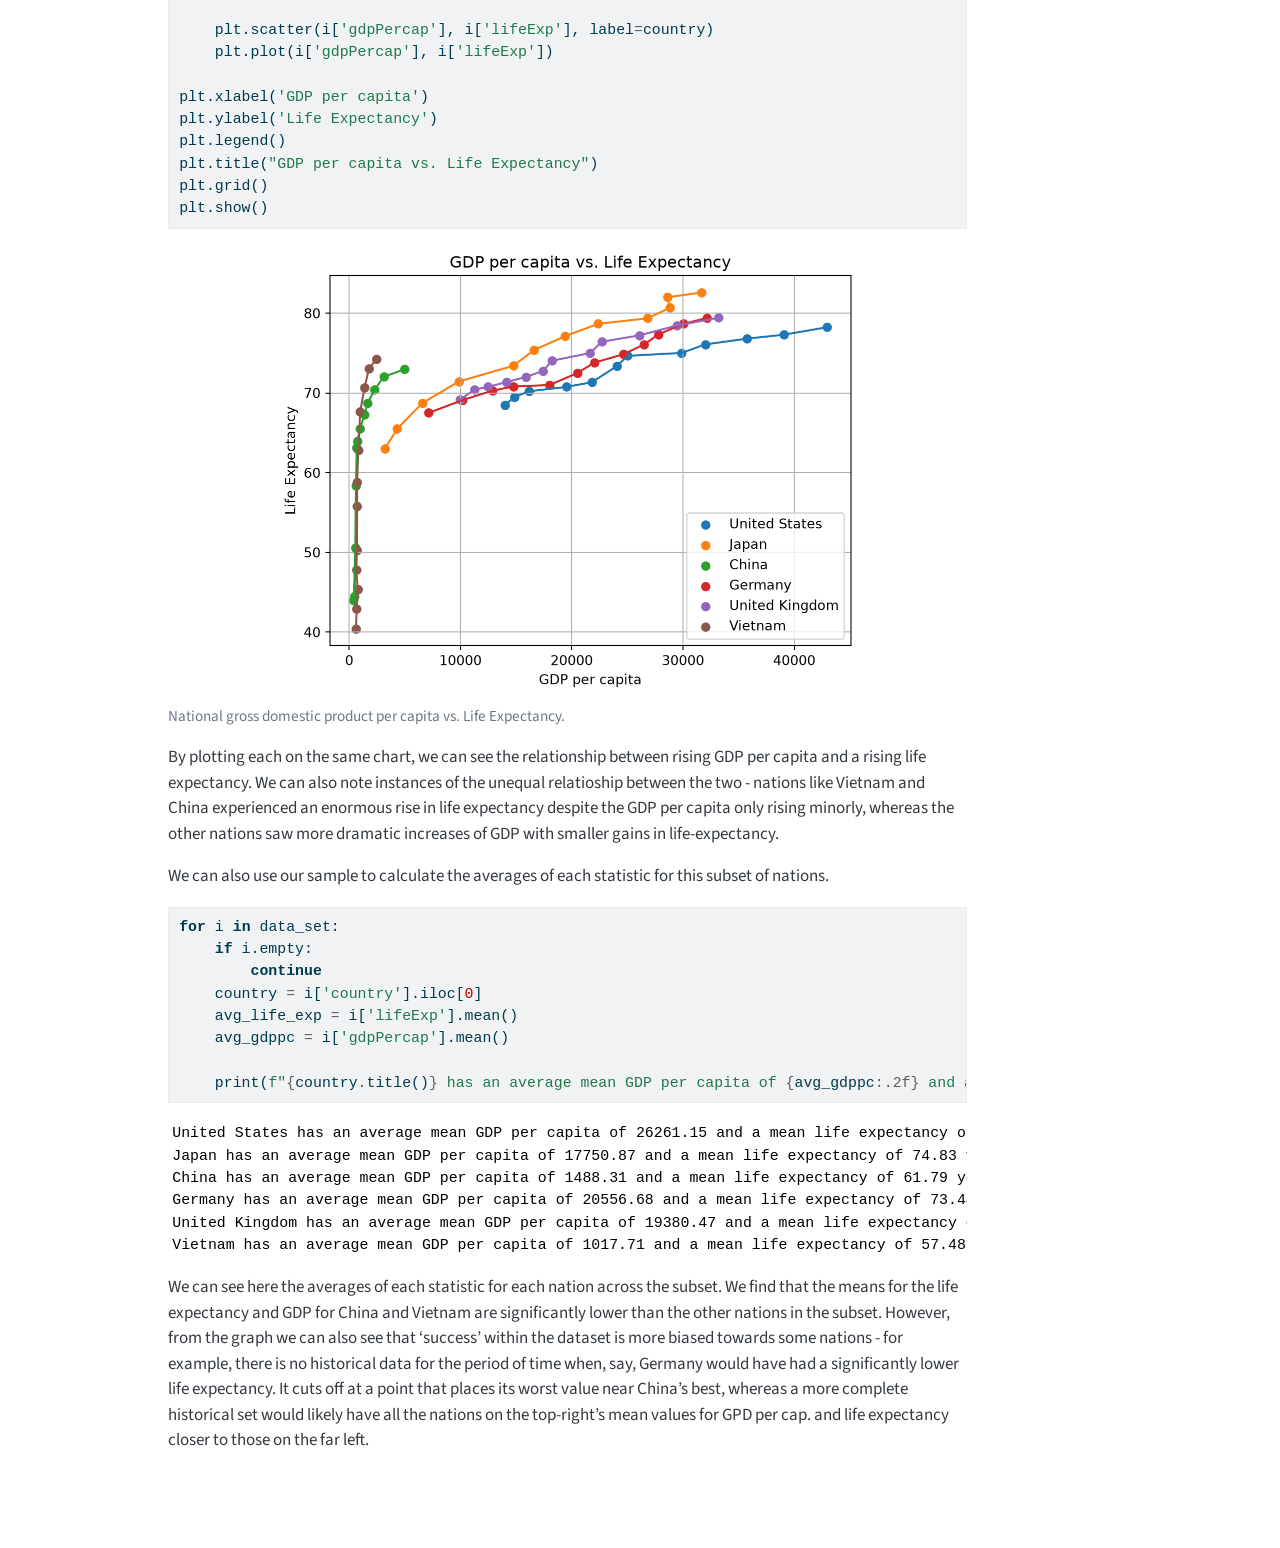
<file: docs/posts/gapminder-analysis-python/index.html>
<!DOCTYPE html>
<html xmlns="http://www.w3.org/1999/xhtml" lang="en" xml:lang="en"><head>

<meta charset="utf-8">
<meta name="generator" content="quarto-1.10.18">

<meta name="viewport" content="width=device-width, initial-scale=1.0, user-scalable=yes">

<meta name="author" content="Everett Rendon">
<meta name="dcterms.date" content="2026-09-21">

<title>Gapminder Data Analysis in Python – Everett Rendon</title>
<style>
/* Default styles provided by pandoc.
** See https://pandoc.org/MANUAL.html#variables-for-html for config info.
*/
span.smallcaps{font-variant: small-caps;}
div.columns{display: flex; gap: 1.5em;}
div.column{flex: auto;}
@media screen {
div.columns{gap: min(4vw, 1.5em);}
div.column{overflow-x: auto;}
}
div.hanging-indent{margin-left: 1.5em; text-indent: -1.5em;}
ul.task-list{list-style: none;}
ul.task-list li input[type="checkbox"] {
  width: 0.8em;
  margin: 0 0.8em 0.2em -1em; /* quarto-specific, see https://github.com/quarto-dev/quarto-cli/issues/4556 */ 
  vertical-align: middle;
}
/* CSS for syntax highlighting */
html { -webkit-text-size-adjust: 100%; }
pre > code.sourceCode { white-space: pre; position: relative; }
pre > code.sourceCode > span { display: inline-block; line-height: 1.25; }
pre > code.sourceCode > span:empty { height: 1.2em; }
.sourceCode { overflow: visible; }
code.sourceCode > span { color: inherit; text-decoration: inherit; }
div.sourceCode { margin: 1em 0; }
pre.sourceCode { margin: 0; }
@media screen {
div.sourceCode { overflow: auto; }
}
@media print {
pre > code.sourceCode { white-space: pre-wrap; }
pre > code.sourceCode > span { text-indent: -5em; padding-left: 5em; }
}
pre.numberSource code
  { counter-reset: source-line 0; }
pre.numberSource code > span
  { position: relative; left: -4em; counter-increment: source-line; }
pre.numberSource code > span > a:first-child::before
  { content: counter(source-line);
    position: relative; left: -1em; text-align: right; vertical-align: baseline;
    border: none; display: inline-block;
    -webkit-touch-callout: none; -webkit-user-select: none;
    -khtml-user-select: none; -moz-user-select: none;
    -ms-user-select: none; user-select: none;
    padding: 0 4px; width: 4em;
  }
pre.numberSource { margin-left: 3em;  padding-left: 4px; }
div.sourceCode
  {   }
@media screen {
pre > code.sourceCode > span > a:first-child::before { text-decoration: underline; }
}
</style>


<script src="../../site_libs/quarto-nav/quarto-nav.js"></script>
<script src="../../site_libs/quarto-nav/headroom.min.js"></script>
<script src="../../site_libs/clipboard/clipboard.min.js"></script>
<script src="../../site_libs/quarto-search/autocomplete.umd.js"></script>
<script src="../../site_libs/quarto-search/fuse.min.js"></script>
<script src="../../site_libs/quarto-search/quarto-search.js"></script>
<meta name="quarto:offset" content="../../">
<script src="../../site_libs/quarto-html/quarto.js" type="module"></script>
<script src="../../site_libs/quarto-html/tabsets/tabsets.js" type="module"></script>
<script src="../../site_libs/quarto-html/popper.min.js"></script>
<script src="../../site_libs/quarto-html/tippy.umd.min.js"></script>
<script src="../../site_libs/quarto-html/anchor.min.js"></script>
<link href="../../site_libs/quarto-html/tippy.css" rel="stylesheet">
<link href="../../site_libs/quarto-html/quarto-syntax-highlighting-64a204ab8560d761af7679ceaba22944.css" rel="stylesheet" id="quarto-text-highlighting-styles">
<script src="../../site_libs/bootstrap/bootstrap.min.js"></script>
<link href="../../site_libs/bootstrap/bootstrap-icons.css" rel="stylesheet">
<link href="../../site_libs/bootstrap/bootstrap-172ba59bd5e0b52282274ba0c0cc16fc.min.css" rel="stylesheet" append-hash="true" id="quarto-bootstrap" data-mode="light">
<script id="quarto-search-options" type="application/json">{
  "location": "navbar",
  "copy-button": false,
  "collapse-after": 3,
  "panel-placement": "end",
  "type": "overlay",
  "limit": 50,
  "keyboard-shortcut": [
    "f",
    "/",
    "s"
  ],
  "show-item-context": false,
  "language": {
    "search-no-results-text": "No results",
    "search-matching-documents-text": "matching documents",
    "search-copy-link-title": "Copy link to search",
    "search-hide-matches-text": "Hide additional matches",
    "search-more-match-text": "more match in this document",
    "search-more-matches-text": "more matches in this document",
    "search-clear-button-title": "Clear",
    "search-text-placeholder": "",
    "search-detached-cancel-button-title": "Cancel",
    "search-submit-button-title": "Submit",
    "search-label": "Search"
  }
}</script>


<link rel="stylesheet" href="../../styles.css">
</head>

<body class="nav-fixed quarto-light">

<div id="quarto-search-results"></div>
  <header id="quarto-header" class="headroom fixed-top">
    <nav class="navbar navbar-expand-lg " data-bs-theme="dark">
      <div class="navbar-container container-fluid">
      <div class="navbar-brand-container mx-auto">
    <a class="navbar-brand" href="../../index.html">
    <span class="navbar-title">Everett Rendon</span>
    </a>
  </div>
            <div id="quarto-search" class="" title="Search"></div>
          <button class="navbar-toggler" type="button" data-bs-toggle="collapse" data-bs-target="#navbarCollapse" aria-controls="navbarCollapse" role="menu" aria-expanded="false" aria-label="Toggle navigation" onclick="if (window.quartoToggleHeadroom) { window.quartoToggleHeadroom(); }">
  <span class="navbar-toggler-icon"></span>
</button>
          <div class="collapse navbar-collapse" id="navbarCollapse">
            <ul class="navbar-nav navbar-nav-scroll me-auto">
  <li class="nav-item">
    <a class="nav-link" href="../../index.html"> 
<span class="menu-text">Home</span></a>
  </li>  
  <li class="nav-item">
    <a class="nav-link" href="../../about.html"> 
<span class="menu-text">About</span></a>
  </li>  
  <li class="nav-item">
    <a class="nav-link" href="../../blog.html"> 
<span class="menu-text">Blog</span></a>
  </li>  
</ul>
          </div> <!-- /navcollapse -->
            <div class="quarto-navbar-tools">
</div>
      </div> <!-- /container-fluid -->
    </nav>
</header>
<!-- content -->
<div id="quarto-content" class="quarto-container page-columns page-rows-contents page-layout-article page-navbar">
<!-- sidebar -->
<!-- margin-sidebar -->
    <div id="quarto-margin-sidebar" class="sidebar margin-sidebar zindex-bottom">
        
    </div>
<!-- main -->
<main class="content" id="quarto-document-content">

<header id="title-block-header" class="quarto-title-block default">
<div class="quarto-title">
<h1 class="title">Gapminder Data Analysis in Python</h1>
</div>



<div class="quarto-title-meta">

    <div>
    <div class="quarto-title-meta-heading">Author</div>
    <div class="quarto-title-meta-contents">
             <p>Everett Rendon </p>
          </div>
  </div>
    
    <div>
    <div class="quarto-title-meta-heading">Published</div>
    <div class="quarto-title-meta-contents">
      <p class="date">September 21, 2026</p>
    </div>
  </div>
  
    
  </div>
  


</header>


<p>Data: <a href="https://www.gapminder.org/data/">Gapminder GDP and Life Expectancy</a>, compiled from the World Bank, Maddison Project Database, IHME, and UN Population Division. Creative Commons Attribution 4.0 International license (CC-BY 4.0)</p>
<p>I’ll be examining a selection of countries within the Gapminder dataset to investigate the relationship between GDP and life expectancy over time. To begin, I’ll import the necessary libraries and relevant data for these nations: the United States of America, Japan, China, Germany, the United Kingdom, and Vietnam.</p>
<div id="88263ff8" class="cell" data-message="false" data-execution_count="1">
<div class="code-copy-outer-scaffold"><div class="sourceCode cell-code" id="cb1"><pre class="sourceCode python code-with-copy"><code class="sourceCode python"><span id="cb1-1"><a href="#cb1-1" aria-hidden="true" tabindex="-1"></a><span class="im">import</span> numpy <span class="im">as</span> np</span>
<span id="cb1-2"><a href="#cb1-2" aria-hidden="true" tabindex="-1"></a><span class="im">import</span> plotly.express <span class="im">as</span> px</span>
<span id="cb1-3"><a href="#cb1-3" aria-hidden="true" tabindex="-1"></a><span class="im">import</span> matplotlib.pyplot <span class="im">as</span> plt</span>
<span id="cb1-4"><a href="#cb1-4" aria-hidden="true" tabindex="-1"></a></span>
<span id="cb1-5"><a href="#cb1-5" aria-hidden="true" tabindex="-1"></a>df <span class="op">=</span> px.data.gapminder()</span>
<span id="cb1-6"><a href="#cb1-6" aria-hidden="true" tabindex="-1"></a></span>
<span id="cb1-7"><a href="#cb1-7" aria-hidden="true" tabindex="-1"></a>america_data<span class="op">=</span>df[df[<span class="st">"iso_alpha"</span>] <span class="op">==</span> <span class="st">"USA"</span>]</span>
<span id="cb1-8"><a href="#cb1-8" aria-hidden="true" tabindex="-1"></a>japan_data<span class="op">=</span>df[df[<span class="st">"iso_alpha"</span>] <span class="op">==</span> <span class="st">"JPN"</span>]</span>
<span id="cb1-9"><a href="#cb1-9" aria-hidden="true" tabindex="-1"></a>china_data<span class="op">=</span>df[df[<span class="st">"iso_alpha"</span>] <span class="op">==</span> <span class="st">"CHN"</span>]</span>
<span id="cb1-10"><a href="#cb1-10" aria-hidden="true" tabindex="-1"></a>germany_data<span class="op">=</span>df[df[<span class="st">"iso_alpha"</span>] <span class="op">==</span> <span class="st">"DEU"</span>]</span>
<span id="cb1-11"><a href="#cb1-11" aria-hidden="true" tabindex="-1"></a>uk_data<span class="op">=</span>df[df[<span class="st">"iso_alpha"</span>] <span class="op">==</span> <span class="st">"GBR"</span>]</span>
<span id="cb1-12"><a href="#cb1-12" aria-hidden="true" tabindex="-1"></a>vietnam_data<span class="op">=</span>df[df[<span class="st">"iso_alpha"</span>] <span class="op">==</span> <span class="st">"VNM"</span>]</span>
<span id="cb1-13"><a href="#cb1-13" aria-hidden="true" tabindex="-1"></a></span>
<span id="cb1-14"><a href="#cb1-14" aria-hidden="true" tabindex="-1"></a><span class="bu">print</span>(vietnam_data)</span></code></pre></div><button title="Copy to Clipboard" class="code-copy-button"><i class="bi"></i></button></div>
<div class="cell-output cell-output-stdout">
<pre><code>      country continent  year  lifeExp       pop    gdpPercap iso_alpha  \
1644  Vietnam      Asia  1952   40.412  26246839   605.066492       VNM   
1645  Vietnam      Asia  1957   42.887  28998543   676.285448       VNM   
1646  Vietnam      Asia  1962   45.363  33796140   772.049160       VNM   
1647  Vietnam      Asia  1967   47.838  39463910   637.123289       VNM   
1648  Vietnam      Asia  1972   50.254  44655014   699.501644       VNM   
1649  Vietnam      Asia  1977   55.764  50533506   713.537120       VNM   
1650  Vietnam      Asia  1982   58.816  56142181   707.235786       VNM   
1651  Vietnam      Asia  1987   62.820  62826491   820.799445       VNM   
1652  Vietnam      Asia  1992   67.662  69940728   989.023149       VNM   
1653  Vietnam      Asia  1997   70.672  76048996  1385.896769       VNM   
1654  Vietnam      Asia  2002   73.017  80908147  1764.456677       VNM   
1655  Vietnam      Asia  2007   74.249  85262356  2441.576404       VNM   

      iso_num  
1644      704  
1645      704  
1646      704  
1647      704  
1648      704  
1649      704  
1650      704  
1651      704  
1652      704  
1653      704  
1654      704  
1655      704  </code></pre>
</div>
</div>
<p>From this example we can see the all the lines of Vietnam’s data. Each nation’s data will follow this format, so we can put the sets into a list and iterate over it for future manipulations.</p>
<p>Utilizing Matplotlib and some for-loops, we can visualize the effect that GDP has had on life expectancy for each nation.</p>
<div id="cell-life-exp-gdp-chart" class="cell" data-execution_count="2">
<div class="code-copy-outer-scaffold"><div class="sourceCode cell-code" id="cb3"><pre class="sourceCode python code-with-copy"><code class="sourceCode python"><span id="cb3-1"><a href="#cb3-1" aria-hidden="true" tabindex="-1"></a>data_set<span class="op">=</span>[america_data, japan_data, china_data, germany_data, uk_data, vietnam_data]</span>
<span id="cb3-2"><a href="#cb3-2" aria-hidden="true" tabindex="-1"></a><span class="cf">for</span> i <span class="kw">in</span> data_set:</span>
<span id="cb3-3"><a href="#cb3-3" aria-hidden="true" tabindex="-1"></a>    <span class="cf">if</span> i.empty:</span>
<span id="cb3-4"><a href="#cb3-4" aria-hidden="true" tabindex="-1"></a>        <span class="cf">continue</span></span>
<span id="cb3-5"><a href="#cb3-5" aria-hidden="true" tabindex="-1"></a>    country <span class="op">=</span> i[<span class="st">'country'</span>].iloc[<span class="dv">0</span>]</span>
<span id="cb3-6"><a href="#cb3-6" aria-hidden="true" tabindex="-1"></a></span>
<span id="cb3-7"><a href="#cb3-7" aria-hidden="true" tabindex="-1"></a>    plt.scatter(i[<span class="st">'gdpPercap'</span>], i[<span class="st">'lifeExp'</span>], label<span class="op">=</span>country)</span>
<span id="cb3-8"><a href="#cb3-8" aria-hidden="true" tabindex="-1"></a>    plt.plot(i[<span class="st">'gdpPercap'</span>], i[<span class="st">'lifeExp'</span>])</span>
<span id="cb3-9"><a href="#cb3-9" aria-hidden="true" tabindex="-1"></a></span>
<span id="cb3-10"><a href="#cb3-10" aria-hidden="true" tabindex="-1"></a>plt.xlabel(<span class="st">'GDP per capita'</span>)</span>
<span id="cb3-11"><a href="#cb3-11" aria-hidden="true" tabindex="-1"></a>plt.ylabel(<span class="st">'Life Expectancy'</span>)</span>
<span id="cb3-12"><a href="#cb3-12" aria-hidden="true" tabindex="-1"></a>plt.legend()</span>
<span id="cb3-13"><a href="#cb3-13" aria-hidden="true" tabindex="-1"></a>plt.title(<span class="st">"GDP per capita vs. Life Expectancy"</span>)</span>
<span id="cb3-14"><a href="#cb3-14" aria-hidden="true" tabindex="-1"></a>plt.grid()</span>
<span id="cb3-15"><a href="#cb3-15" aria-hidden="true" tabindex="-1"></a>plt.show()</span></code></pre></div><button title="Copy to Clipboard" class="code-copy-button"><i class="bi"></i></button></div>
<div class="cell-output cell-output-display">
<div id="life-exp-gdp-chart" class="quarto-figure quarto-figure-center anchored">
<figure class="figure">
<p><img src="index_files/figure-html/life-exp-gdp-chart-output-1.png" width="585" height="451" class="figure-img"></p>
<figcaption>National gross domestic product per capita vs.&nbsp;Life Expectancy.</figcaption>
</figure>
</div>
</div>
</div>
<p>By plotting each on the same chart, we can see the relationship between rising GDP per capita and a rising life expectancy. We can also note instances of the unequal relatioship between the two - nations like Vietnam and China experienced an enormous rise in life expectancy despite the GDP per capita only rising minorly, whereas the other nations saw more dramatic increases of GDP with smaller gains in life-expectancy.</p>
<p>We can also use our sample to calculate the averages of each statistic for this subset of nations.</p>
<div id="7e027985" class="cell" data-execution_count="3">
<div class="code-copy-outer-scaffold"><div class="sourceCode cell-code" id="cb4"><pre class="sourceCode python code-with-copy"><code class="sourceCode python"><span id="cb4-1"><a href="#cb4-1" aria-hidden="true" tabindex="-1"></a><span class="cf">for</span> i <span class="kw">in</span> data_set:</span>
<span id="cb4-2"><a href="#cb4-2" aria-hidden="true" tabindex="-1"></a>    <span class="cf">if</span> i.empty:</span>
<span id="cb4-3"><a href="#cb4-3" aria-hidden="true" tabindex="-1"></a>        <span class="cf">continue</span></span>
<span id="cb4-4"><a href="#cb4-4" aria-hidden="true" tabindex="-1"></a>    country <span class="op">=</span> i[<span class="st">'country'</span>].iloc[<span class="dv">0</span>]</span>
<span id="cb4-5"><a href="#cb4-5" aria-hidden="true" tabindex="-1"></a>    avg_life_exp <span class="op">=</span> i[<span class="st">'lifeExp'</span>].mean()</span>
<span id="cb4-6"><a href="#cb4-6" aria-hidden="true" tabindex="-1"></a>    avg_gdppc <span class="op">=</span> i[<span class="st">'gdpPercap'</span>].mean()</span>
<span id="cb4-7"><a href="#cb4-7" aria-hidden="true" tabindex="-1"></a></span>
<span id="cb4-8"><a href="#cb4-8" aria-hidden="true" tabindex="-1"></a>    <span class="bu">print</span>(<span class="ss">f"</span><span class="sc">{</span>country<span class="sc">.</span>title()<span class="sc">}</span><span class="ss"> has an average mean GDP per capita of </span><span class="sc">{</span>avg_gdppc<span class="sc">:.2f}</span><span class="ss"> and a mean life expectancy of </span><span class="sc">{</span>avg_life_exp<span class="sc">:.2f}</span><span class="ss"> years."</span>)</span></code></pre></div><button title="Copy to Clipboard" class="code-copy-button"><i class="bi"></i></button></div>
<div class="cell-output cell-output-stdout">
<pre><code>United States has an average mean GDP per capita of 26261.15 and a mean life expectancy of 73.48 years.
Japan has an average mean GDP per capita of 17750.87 and a mean life expectancy of 74.83 years.
China has an average mean GDP per capita of 1488.31 and a mean life expectancy of 61.79 years.
Germany has an average mean GDP per capita of 20556.68 and a mean life expectancy of 73.44 years.
United Kingdom has an average mean GDP per capita of 19380.47 and a mean life expectancy of 73.92 years.
Vietnam has an average mean GDP per capita of 1017.71 and a mean life expectancy of 57.48 years.</code></pre>
</div>
</div>
<p>We can see here the averages of each statistic for each nation across the subset. We find that the means for the life expectancy and GDP for China and Vietnam are significantly lower than the other nations in the subset. However, from the graph we can also see that ‘success’ within the dataset is more biased towards some nations - for example, there is no historical data for the period of time when, say, Germany would have had a significantly lower life expectancy. It cuts off at a point that places its worst value near China’s best, whereas a more complete historical set would likely have all the nations on the top-right’s mean values for GPD per cap. and life expectancy closer to those on the far left.</p>



</main> <!-- /main -->
<script id="quarto-html-after-body" type="application/javascript">
  window.document.addEventListener("DOMContentLoaded", function (event) {
    const icon = "";
    const anchorJS = new window.AnchorJS();
    anchorJS.options = {
      placement: 'right',
      icon: icon
    };
    anchorJS.add('.anchored');
    const isCodeAnnotation = (el) => {
      for (const clz of el.classList) {
        if (clz.startsWith('code-annotation-')) {                     
          return true;
        }
      }
      return false;
    }
    const onCopySuccess = function(e) {
      // button target
      const button = e.trigger;
      // don't keep focus
      button.blur();
      // flash "checked"
      button.classList.add('code-copy-button-checked');
      var currentTitle = button.getAttribute("title");
      button.setAttribute("title", "Copied!");
      let tooltip;
      if (window.bootstrap) {
        button.setAttribute("data-bs-toggle", "tooltip");
        button.setAttribute("data-bs-placement", "left");
        button.setAttribute("data-bs-title", "Copied!");
        tooltip = new bootstrap.Tooltip(button, 
          { trigger: "manual", 
            customClass: "code-copy-button-tooltip",
            offset: [0, -8]});
        tooltip.show();    
      }
      setTimeout(function() {
        if (tooltip) {
          tooltip.hide();
          button.removeAttribute("data-bs-title");
          button.removeAttribute("data-bs-toggle");
          button.removeAttribute("data-bs-placement");
        }
        button.setAttribute("title", currentTitle);
        button.classList.remove('code-copy-button-checked');
      }, 1000);
      // clear code selection
      e.clearSelection();
    }
    const getTextToCopy = function(trigger) {
      const outerScaffold = trigger.parentElement.cloneNode(true);
      const codeEl = outerScaffold.querySelector('code');
      for (const childEl of codeEl.children) {
        if (isCodeAnnotation(childEl)) {
          childEl.remove();
        }
      }
      return codeEl.innerText;
    }
    const clipboard = new window.ClipboardJS('.code-copy-button:not([data-in-quarto-modal])', {
      text: getTextToCopy
    });
    clipboard.on('success', onCopySuccess);
    if (window.document.getElementById('quarto-embedded-source-code-modal')) {
      const clipboardModal = new window.ClipboardJS('.code-copy-button[data-in-quarto-modal]', {
        text: getTextToCopy,
        container: window.document.getElementById('quarto-embedded-source-code-modal')
      });
      clipboardModal.on('success', onCopySuccess);
    }
      var localhostRegex = new RegExp(/^(?:http|https):\/\/localhost\:?[0-9]*\//);
      var mailtoRegex = new RegExp(/^mailto:/);
        var filterRegex = new RegExp('/' + window.location.host + '/');
      var isInternal = (href) => {
          return filterRegex.test(href) || localhostRegex.test(href) || mailtoRegex.test(href);
      }
      // Inspect non-navigation links and adorn them if external
     var links = window.document.querySelectorAll('a[href]:not(.nav-link):not(.navbar-brand):not(.toc-action):not(.sidebar-link):not(.sidebar-item-toggle):not(.pagination-link):not(.no-external):not([aria-hidden]):not(.dropdown-item):not(.quarto-navigation-tool):not(.about-link)');
      for (var i=0; i<links.length; i++) {
        const link = links[i];
        if (!isInternal(link.href)) {
          // undo the damage that might have been done by quarto-nav.js in the case of
          // links that we want to consider external
          if (link.dataset.originalHref !== undefined) {
            link.href = link.dataset.originalHref;
          }
        }
      }
    function tippyHover(el, contentFn, onTriggerFn, onUntriggerFn) {
      const config = {
        allowHTML: true,
        maxWidth: 500,
        delay: 100,
        arrow: false,
        appendTo: function(el) {
            return el.parentElement;
        },
        interactive: true,
        interactiveBorder: 10,
        theme: 'quarto',
        placement: 'bottom-start',
      };
      if (contentFn) {
        config.content = contentFn;
      }
      if (onTriggerFn) {
        config.onTrigger = onTriggerFn;
      }
      if (onUntriggerFn) {
        config.onUntrigger = onUntriggerFn;
      }
      window.tippy(el, config); 
    }
    const noterefs = window.document.querySelectorAll('a[role="doc-noteref"]');
    for (var i=0; i<noterefs.length; i++) {
      const ref = noterefs[i];
      tippyHover(ref, function() {
        // use id or data attribute instead here
        let href = ref.getAttribute('data-footnote-href') || ref.getAttribute('href');
        try { href = new URL(href).hash; } catch {}
        const id = href.replace(/^#\/?/, "");
        const note = window.document.getElementById(id);
        if (note) {
          return note.innerHTML;
        } else {
          return "";
        }
      });
    }
    const xrefs = window.document.querySelectorAll('a.quarto-xref');
    const processXRef = (id, note) => {
      // Strip column container classes
      const stripColumnClz = (el) => {
        el.classList.remove("page-full", "page-columns");
        if (el.children) {
          for (const child of el.children) {
            stripColumnClz(child);
          }
        }
      }
      stripColumnClz(note)
      if (id === null || id.startsWith('sec-')) {
        // Special case sections, only their first couple elements
        const container = document.createElement("div");
        if (note.children && note.children.length > 2) {
          container.appendChild(note.children[0].cloneNode(true));
          for (let i = 1; i < note.children.length; i++) {
            const child = note.children[i];
            if (child.tagName === "P" && child.innerText === "") {
              continue;
            } else {
              container.appendChild(child.cloneNode(true));
              break;
            }
          }
          if (window.Quarto?.typesetMath) {
            window.Quarto.typesetMath(container);
          }
          return container.innerHTML
        } else {
          if (window.Quarto?.typesetMath) {
            window.Quarto.typesetMath(note);
          }
          return note.innerHTML;
        }
      } else {
        // Remove any anchor links if they are present
        const anchorLink = note.querySelector('a.anchorjs-link');
        if (anchorLink) {
          anchorLink.remove();
        }
        if (window.Quarto?.typesetMath) {
          window.Quarto.typesetMath(note);
        }
        if (note.classList.contains("callout")) {
          return note.outerHTML;
        } else {
          return note.innerHTML;
        }
      }
    }
    for (var i=0; i<xrefs.length; i++) {
      const xref = xrefs[i];
      tippyHover(xref, undefined, function(instance) {
        instance.disable();
        let url = xref.getAttribute('href');
        let hash = undefined; 
        if (url.startsWith('#')) {
          hash = url;
        } else {
          try { hash = new URL(url).hash; } catch {}
        }
        if (hash) {
          const id = hash.replace(/^#\/?/, "");
          const note = window.document.getElementById(id);
          if (note !== null) {
            try {
              const html = processXRef(id, note.cloneNode(true));
              instance.setContent(html);
            } finally {
              instance.enable();
              instance.show();
            }
          } else {
            // See if we can fetch this
            fetch(url.split('#')[0])
            .then(res => res.text())
            .then(html => {
              const parser = new DOMParser();
              const htmlDoc = parser.parseFromString(html, "text/html");
              const note = htmlDoc.getElementById(id);
              if (note !== null) {
                const html = processXRef(id, note);
                instance.setContent(html);
              } 
            }).finally(() => {
              instance.enable();
              instance.show();
            });
          }
        } else {
          // See if we can fetch a full url (with no hash to target)
          // This is a special case and we should probably do some content thinning / targeting
          fetch(url)
          .then(res => res.text())
          .then(html => {
            const parser = new DOMParser();
            const htmlDoc = parser.parseFromString(html, "text/html");
            const note = htmlDoc.querySelector('main.content');
            if (note !== null) {
              // This should only happen for chapter cross references
              // (since there is no id in the URL)
              // remove the first header
              if (note.children.length > 0 && note.children[0].tagName === "HEADER") {
                note.children[0].remove();
              }
              const html = processXRef(null, note);
              instance.setContent(html);
            } 
          }).finally(() => {
            instance.enable();
            instance.show();
          });
        }
      }, function(instance) {
      });
    }
        let selectedAnnoteEl;
        const selectorForAnnotation = ( cell, annotation) => {
          let cellAttr = 'data-code-cell="' + cell + '"';
          let lineAttr = 'data-code-annotation="' +  annotation + '"';
          const selector = 'span[' + cellAttr + '][' + lineAttr + ']';
          return selector;
        }
        const selectCodeLines = (annoteEl) => {
          const doc = window.document;
          const targetCell = annoteEl.getAttribute("data-target-cell");
          const targetAnnotation = annoteEl.getAttribute("data-target-annotation");
          const annoteSpan = window.document.querySelector(selectorForAnnotation(targetCell, targetAnnotation));
          const lines = annoteSpan.getAttribute("data-code-lines").split(",");
          const lineIds = lines.map((line) => {
            return targetCell + "-" + line;
          })
          let top = null;
          let height = null;
          let parent = null;
          if (lineIds.length > 0) {
              //compute the position of the single el (top and bottom and make a div)
              const el = window.document.getElementById(lineIds[0]);
              top = el.offsetTop;
              height = el.offsetHeight;
              parent = el.parentElement.parentElement;
            if (lineIds.length > 1) {
              const lastEl = window.document.getElementById(lineIds[lineIds.length - 1]);
              const bottom = lastEl.offsetTop + lastEl.offsetHeight;
              height = bottom - top;
            }
            if (top !== null && height !== null && parent !== null) {
              // cook up a div (if necessary) and position it 
              let div = window.document.getElementById("code-annotation-line-highlight");
              if (div === null) {
                div = window.document.createElement("div");
                div.setAttribute("id", "code-annotation-line-highlight");
                div.style.position = 'absolute';
                parent.appendChild(div);
              }
              div.style.top = top - 2 + "px";
              div.style.height = height + 4 + "px";
              div.style.left = 0;
              let gutterDiv = window.document.getElementById("code-annotation-line-highlight-gutter");
              if (gutterDiv === null) {
                gutterDiv = window.document.createElement("div");
                gutterDiv.setAttribute("id", "code-annotation-line-highlight-gutter");
                gutterDiv.style.position = 'absolute';
                const codeCell = window.document.getElementById(targetCell);
                const gutter = codeCell.querySelector('.code-annotation-gutter');
                gutter.appendChild(gutterDiv);
              }
              gutterDiv.style.top = top - 2 + "px";
              gutterDiv.style.height = height + 4 + "px";
            }
            selectedAnnoteEl = annoteEl;
          }
        };
        const unselectCodeLines = () => {
          const elementsIds = ["code-annotation-line-highlight", "code-annotation-line-highlight-gutter"];
          elementsIds.forEach((elId) => {
            const div = window.document.getElementById(elId);
            if (div) {
              div.remove();
            }
          });
          selectedAnnoteEl = undefined;
        };
          // Handle positioning of the toggle
      window.addEventListener(
        "resize",
        throttle(() => {
          elRect = undefined;
          if (selectedAnnoteEl) {
            selectCodeLines(selectedAnnoteEl);
          }
        }, 10)
      );
      function throttle(fn, ms) {
      let throttle = false;
      let timer;
        return (...args) => {
          if(!throttle) { // first call gets through
              fn.apply(this, args);
              throttle = true;
          } else { // all the others get throttled
              if(timer) clearTimeout(timer); // cancel #2
              timer = setTimeout(() => {
                fn.apply(this, args);
                timer = throttle = false;
              }, ms);
          }
        };
      }
        // Attach click handler to the DT
        const annoteDls = window.document.querySelectorAll('dt[data-target-cell]');
        for (const annoteDlNode of annoteDls) {
          annoteDlNode.addEventListener('click', (event) => {
            const clickedEl = event.target;
            if (clickedEl !== selectedAnnoteEl) {
              unselectCodeLines();
              const activeEl = window.document.querySelector('dt[data-target-cell].code-annotation-active');
              if (activeEl) {
                activeEl.classList.remove('code-annotation-active');
              }
              selectCodeLines(clickedEl);
              clickedEl.classList.add('code-annotation-active');
            } else {
              // Unselect the line
              unselectCodeLines();
              clickedEl.classList.remove('code-annotation-active');
            }
          });
        }
    const findCites = (el) => {
      const parentEl = el.parentElement;
      if (parentEl) {
        const cites = parentEl.dataset.cites;
        if (cites) {
          return {
            el,
            cites: cites.split(' ')
          };
        } else {
          return findCites(el.parentElement)
        }
      } else {
        return undefined;
      }
    };
    var bibliorefs = window.document.querySelectorAll('a[role="doc-biblioref"]');
    for (var i=0; i<bibliorefs.length; i++) {
      const ref = bibliorefs[i];
      const citeInfo = findCites(ref);
      if (citeInfo) {
        tippyHover(citeInfo.el, function() {
          var popup = window.document.createElement('div');
          citeInfo.cites.forEach(function(cite) {
            var citeDiv = window.document.createElement('div');
            citeDiv.classList.add('hanging-indent');
            citeDiv.classList.add('csl-entry');
            var biblioDiv = window.document.getElementById('ref-' + cite);
            if (biblioDiv) {
              citeDiv.innerHTML = biblioDiv.innerHTML;
            }
            popup.appendChild(citeDiv);
          });
          return popup.innerHTML;
        });
      }
    }
  });
  </script>
</div> <!-- /content -->




</body></html>
</file>
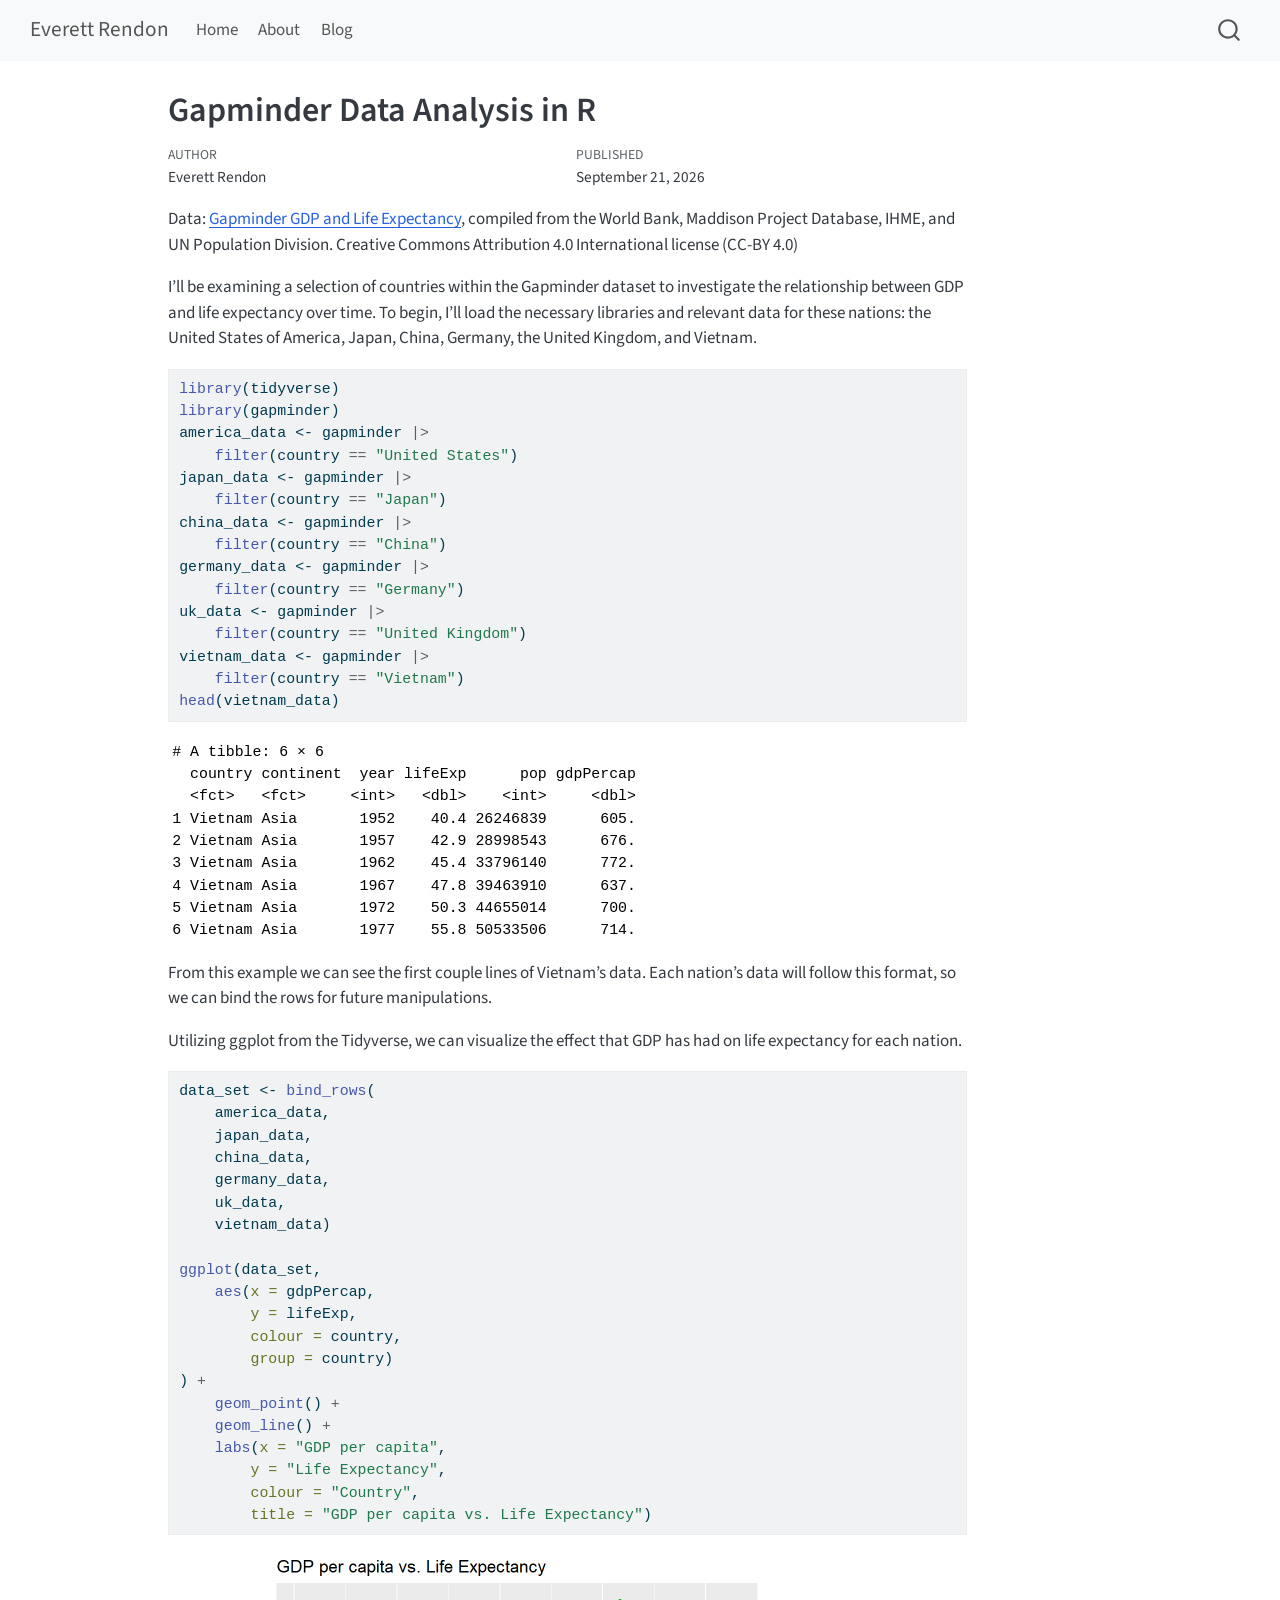
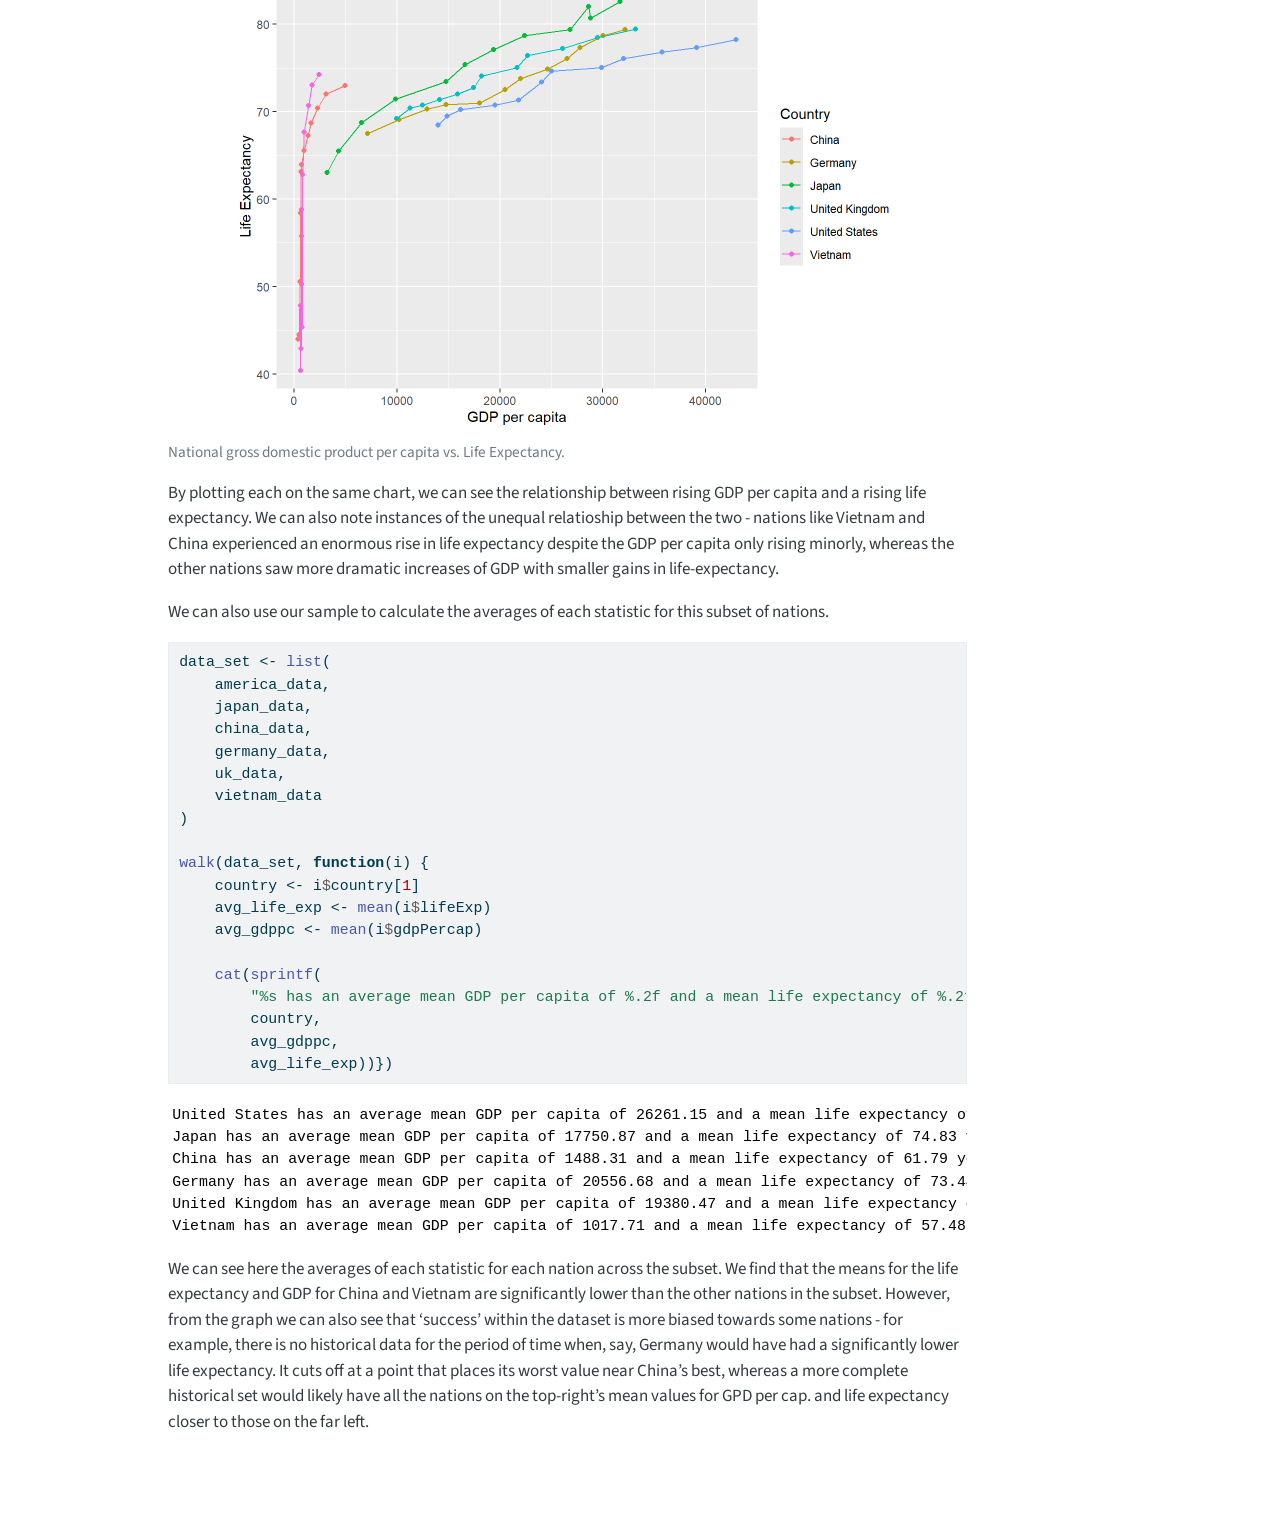
<file: docs/posts/gapminder-analysis-r/index.html>
<!DOCTYPE html>
<html xmlns="http://www.w3.org/1999/xhtml" lang="en" xml:lang="en"><head>

<meta charset="utf-8">
<meta name="generator" content="quarto-1.10.18">

<meta name="viewport" content="width=device-width, initial-scale=1.0, user-scalable=yes">

<meta name="author" content="Everett Rendon">
<meta name="dcterms.date" content="2026-09-21">

<title>Gapminder Data Analysis in R – Everett Rendon</title>
<style>
/* Default styles provided by pandoc.
** See https://pandoc.org/MANUAL.html#variables-for-html for config info.
*/
span.smallcaps{font-variant: small-caps;}
div.columns{display: flex; gap: 1.5em;}
div.column{flex: auto;}
@media screen {
div.columns{gap: min(4vw, 1.5em);}
div.column{overflow-x: auto;}
}
div.hanging-indent{margin-left: 1.5em; text-indent: -1.5em;}
ul.task-list{list-style: none;}
ul.task-list li input[type="checkbox"] {
  width: 0.8em;
  margin: 0 0.8em 0.2em -1em; /* quarto-specific, see https://github.com/quarto-dev/quarto-cli/issues/4556 */ 
  vertical-align: middle;
}
/* CSS for syntax highlighting */
html { -webkit-text-size-adjust: 100%; }
pre > code.sourceCode { white-space: pre; position: relative; }
pre > code.sourceCode > span { display: inline-block; line-height: 1.25; }
pre > code.sourceCode > span:empty { height: 1.2em; }
.sourceCode { overflow: visible; }
code.sourceCode > span { color: inherit; text-decoration: inherit; }
div.sourceCode { margin: 1em 0; }
pre.sourceCode { margin: 0; }
@media screen {
div.sourceCode { overflow: auto; }
}
@media print {
pre > code.sourceCode { white-space: pre-wrap; }
pre > code.sourceCode > span { text-indent: -5em; padding-left: 5em; }
}
pre.numberSource code
  { counter-reset: source-line 0; }
pre.numberSource code > span
  { position: relative; left: -4em; counter-increment: source-line; }
pre.numberSource code > span > a:first-child::before
  { content: counter(source-line);
    position: relative; left: -1em; text-align: right; vertical-align: baseline;
    border: none; display: inline-block;
    -webkit-touch-callout: none; -webkit-user-select: none;
    -khtml-user-select: none; -moz-user-select: none;
    -ms-user-select: none; user-select: none;
    padding: 0 4px; width: 4em;
  }
pre.numberSource { margin-left: 3em;  padding-left: 4px; }
div.sourceCode
  {   }
@media screen {
pre > code.sourceCode > span > a:first-child::before { text-decoration: underline; }
}
</style>


<script src="../../site_libs/quarto-nav/quarto-nav.js"></script>
<script src="../../site_libs/quarto-nav/headroom.min.js"></script>
<script src="../../site_libs/clipboard/clipboard.min.js"></script>
<script src="../../site_libs/quarto-search/autocomplete.umd.js"></script>
<script src="../../site_libs/quarto-search/fuse.min.js"></script>
<script src="../../site_libs/quarto-search/quarto-search.js"></script>
<meta name="quarto:offset" content="../../">
<script src="../../site_libs/quarto-html/quarto.js" type="module"></script>
<script src="../../site_libs/quarto-html/tabsets/tabsets.js" type="module"></script>
<script src="../../site_libs/quarto-html/popper.min.js"></script>
<script src="../../site_libs/quarto-html/tippy.umd.min.js"></script>
<script src="../../site_libs/quarto-html/anchor.min.js"></script>
<link href="../../site_libs/quarto-html/tippy.css" rel="stylesheet">
<link href="../../site_libs/quarto-html/quarto-syntax-highlighting-64a204ab8560d761af7679ceaba22944.css" rel="stylesheet" id="quarto-text-highlighting-styles">
<script src="../../site_libs/bootstrap/bootstrap.min.js"></script>
<link href="../../site_libs/bootstrap/bootstrap-icons.css" rel="stylesheet">
<link href="../../site_libs/bootstrap/bootstrap-172ba59bd5e0b52282274ba0c0cc16fc.min.css" rel="stylesheet" append-hash="true" id="quarto-bootstrap" data-mode="light">
<script id="quarto-search-options" type="application/json">{
  "location": "navbar",
  "copy-button": false,
  "collapse-after": 3,
  "panel-placement": "end",
  "type": "overlay",
  "limit": 50,
  "keyboard-shortcut": [
    "f",
    "/",
    "s"
  ],
  "show-item-context": false,
  "language": {
    "search-no-results-text": "No results",
    "search-matching-documents-text": "matching documents",
    "search-copy-link-title": "Copy link to search",
    "search-hide-matches-text": "Hide additional matches",
    "search-more-match-text": "more match in this document",
    "search-more-matches-text": "more matches in this document",
    "search-clear-button-title": "Clear",
    "search-text-placeholder": "",
    "search-detached-cancel-button-title": "Cancel",
    "search-submit-button-title": "Submit",
    "search-label": "Search"
  }
}</script>


<link rel="stylesheet" href="../../styles.css">
</head>

<body class="nav-fixed quarto-light">

<div id="quarto-search-results"></div>
  <header id="quarto-header" class="headroom fixed-top">
    <nav class="navbar navbar-expand-lg " data-bs-theme="dark">
      <div class="navbar-container container-fluid">
      <div class="navbar-brand-container mx-auto">
    <a class="navbar-brand" href="../../index.html">
    <span class="navbar-title">Everett Rendon</span>
    </a>
  </div>
            <div id="quarto-search" class="" title="Search"></div>
          <button class="navbar-toggler" type="button" data-bs-toggle="collapse" data-bs-target="#navbarCollapse" aria-controls="navbarCollapse" role="menu" aria-expanded="false" aria-label="Toggle navigation" onclick="if (window.quartoToggleHeadroom) { window.quartoToggleHeadroom(); }">
  <span class="navbar-toggler-icon"></span>
</button>
          <div class="collapse navbar-collapse" id="navbarCollapse">
            <ul class="navbar-nav navbar-nav-scroll me-auto">
  <li class="nav-item">
    <a class="nav-link" href="../../index.html"> 
<span class="menu-text">Home</span></a>
  </li>  
  <li class="nav-item">
    <a class="nav-link" href="../../about.html"> 
<span class="menu-text">About</span></a>
  </li>  
  <li class="nav-item">
    <a class="nav-link" href="../../blog.html"> 
<span class="menu-text">Blog</span></a>
  </li>  
</ul>
          </div> <!-- /navcollapse -->
            <div class="quarto-navbar-tools">
</div>
      </div> <!-- /container-fluid -->
    </nav>
</header>
<!-- content -->
<div id="quarto-content" class="quarto-container page-columns page-rows-contents page-layout-article page-navbar">
<!-- sidebar -->
<!-- margin-sidebar -->
    <div id="quarto-margin-sidebar" class="sidebar margin-sidebar zindex-bottom">
        
    </div>
<!-- main -->
<main class="content" id="quarto-document-content">

<header id="title-block-header" class="quarto-title-block default">
<div class="quarto-title">
<h1 class="title">Gapminder Data Analysis in R</h1>
</div>



<div class="quarto-title-meta">

    <div>
    <div class="quarto-title-meta-heading">Author</div>
    <div class="quarto-title-meta-contents">
             <p>Everett Rendon </p>
          </div>
  </div>
    
    <div>
    <div class="quarto-title-meta-heading">Published</div>
    <div class="quarto-title-meta-contents">
      <p class="date">September 21, 2026</p>
    </div>
  </div>
  
    
  </div>
  


</header>


<p>Data: <a href="https://www.gapminder.org/data/">Gapminder GDP and Life Expectancy</a>, compiled from the World Bank, Maddison Project Database, IHME, and UN Population Division. Creative Commons Attribution 4.0 International license (CC-BY 4.0)</p>
<p>I’ll be examining a selection of countries within the Gapminder dataset to investigate the relationship between GDP and life expectancy over time. To begin, I’ll load the necessary libraries and relevant data for these nations: the United States of America, Japan, China, Germany, the United Kingdom, and Vietnam.</p>
<div class="cell">
<div class="code-copy-outer-scaffold"><div class="sourceCode cell-code" id="cb1"><pre class="sourceCode r code-with-copy"><code class="sourceCode r"><span id="cb1-1"><a href="#cb1-1" aria-hidden="true" tabindex="-1"></a><span class="fu">library</span>(tidyverse)</span>
<span id="cb1-2"><a href="#cb1-2" aria-hidden="true" tabindex="-1"></a><span class="fu">library</span>(gapminder)</span>
<span id="cb1-3"><a href="#cb1-3" aria-hidden="true" tabindex="-1"></a>america_data <span class="ot">&lt;-</span> gapminder <span class="sc">|&gt;</span></span>
<span id="cb1-4"><a href="#cb1-4" aria-hidden="true" tabindex="-1"></a>    <span class="fu">filter</span>(country <span class="sc">==</span> <span class="st">"United States"</span>)</span>
<span id="cb1-5"><a href="#cb1-5" aria-hidden="true" tabindex="-1"></a>japan_data <span class="ot">&lt;-</span> gapminder <span class="sc">|&gt;</span></span>
<span id="cb1-6"><a href="#cb1-6" aria-hidden="true" tabindex="-1"></a>    <span class="fu">filter</span>(country <span class="sc">==</span> <span class="st">"Japan"</span>)</span>
<span id="cb1-7"><a href="#cb1-7" aria-hidden="true" tabindex="-1"></a>china_data <span class="ot">&lt;-</span> gapminder <span class="sc">|&gt;</span></span>
<span id="cb1-8"><a href="#cb1-8" aria-hidden="true" tabindex="-1"></a>    <span class="fu">filter</span>(country <span class="sc">==</span> <span class="st">"China"</span>)</span>
<span id="cb1-9"><a href="#cb1-9" aria-hidden="true" tabindex="-1"></a>germany_data <span class="ot">&lt;-</span> gapminder <span class="sc">|&gt;</span></span>
<span id="cb1-10"><a href="#cb1-10" aria-hidden="true" tabindex="-1"></a>    <span class="fu">filter</span>(country <span class="sc">==</span> <span class="st">"Germany"</span>)</span>
<span id="cb1-11"><a href="#cb1-11" aria-hidden="true" tabindex="-1"></a>uk_data <span class="ot">&lt;-</span> gapminder <span class="sc">|&gt;</span></span>
<span id="cb1-12"><a href="#cb1-12" aria-hidden="true" tabindex="-1"></a>    <span class="fu">filter</span>(country <span class="sc">==</span> <span class="st">"United Kingdom"</span>)</span>
<span id="cb1-13"><a href="#cb1-13" aria-hidden="true" tabindex="-1"></a>vietnam_data <span class="ot">&lt;-</span> gapminder <span class="sc">|&gt;</span></span>
<span id="cb1-14"><a href="#cb1-14" aria-hidden="true" tabindex="-1"></a>    <span class="fu">filter</span>(country <span class="sc">==</span> <span class="st">"Vietnam"</span>)</span>
<span id="cb1-15"><a href="#cb1-15" aria-hidden="true" tabindex="-1"></a><span class="fu">head</span>(vietnam_data)</span></code></pre></div><button title="Copy to Clipboard" class="code-copy-button"><i class="bi"></i></button></div>
<div class="cell-output cell-output-stdout">
<pre><code># A tibble: 6 × 6
  country continent  year lifeExp      pop gdpPercap
  &lt;fct&gt;   &lt;fct&gt;     &lt;int&gt;   &lt;dbl&gt;    &lt;int&gt;     &lt;dbl&gt;
1 Vietnam Asia       1952    40.4 26246839      605.
2 Vietnam Asia       1957    42.9 28998543      676.
3 Vietnam Asia       1962    45.4 33796140      772.
4 Vietnam Asia       1967    47.8 39463910      637.
5 Vietnam Asia       1972    50.3 44655014      700.
6 Vietnam Asia       1977    55.8 50533506      714.</code></pre>
</div>
</div>
<p>From this example we can see the first couple lines of Vietnam’s data. Each nation’s data will follow this format, so we can bind the rows for future manipulations.</p>
<p>Utilizing ggplot from the Tidyverse, we can visualize the effect that GDP has had on life expectancy for each nation.</p>
<div class="cell">
<div class="code-copy-outer-scaffold"><div class="sourceCode cell-code" id="cb3"><pre class="sourceCode r code-with-copy"><code class="sourceCode r"><span id="cb3-1"><a href="#cb3-1" aria-hidden="true" tabindex="-1"></a>data_set <span class="ot">&lt;-</span> <span class="fu">bind_rows</span>(</span>
<span id="cb3-2"><a href="#cb3-2" aria-hidden="true" tabindex="-1"></a>    america_data,</span>
<span id="cb3-3"><a href="#cb3-3" aria-hidden="true" tabindex="-1"></a>    japan_data,</span>
<span id="cb3-4"><a href="#cb3-4" aria-hidden="true" tabindex="-1"></a>    china_data,</span>
<span id="cb3-5"><a href="#cb3-5" aria-hidden="true" tabindex="-1"></a>    germany_data,</span>
<span id="cb3-6"><a href="#cb3-6" aria-hidden="true" tabindex="-1"></a>    uk_data,</span>
<span id="cb3-7"><a href="#cb3-7" aria-hidden="true" tabindex="-1"></a>    vietnam_data)</span>
<span id="cb3-8"><a href="#cb3-8" aria-hidden="true" tabindex="-1"></a></span>
<span id="cb3-9"><a href="#cb3-9" aria-hidden="true" tabindex="-1"></a><span class="fu">ggplot</span>(data_set,</span>
<span id="cb3-10"><a href="#cb3-10" aria-hidden="true" tabindex="-1"></a>    <span class="fu">aes</span>(<span class="at">x =</span> gdpPercap,</span>
<span id="cb3-11"><a href="#cb3-11" aria-hidden="true" tabindex="-1"></a>        <span class="at">y =</span> lifeExp,</span>
<span id="cb3-12"><a href="#cb3-12" aria-hidden="true" tabindex="-1"></a>        <span class="at">colour =</span> country,</span>
<span id="cb3-13"><a href="#cb3-13" aria-hidden="true" tabindex="-1"></a>        <span class="at">group =</span> country)</span>
<span id="cb3-14"><a href="#cb3-14" aria-hidden="true" tabindex="-1"></a>) <span class="sc">+</span></span>
<span id="cb3-15"><a href="#cb3-15" aria-hidden="true" tabindex="-1"></a>    <span class="fu">geom_point</span>() <span class="sc">+</span></span>
<span id="cb3-16"><a href="#cb3-16" aria-hidden="true" tabindex="-1"></a>    <span class="fu">geom_line</span>() <span class="sc">+</span></span>
<span id="cb3-17"><a href="#cb3-17" aria-hidden="true" tabindex="-1"></a>    <span class="fu">labs</span>(<span class="at">x =</span> <span class="st">"GDP per capita"</span>,</span>
<span id="cb3-18"><a href="#cb3-18" aria-hidden="true" tabindex="-1"></a>        <span class="at">y =</span> <span class="st">"Life Expectancy"</span>,</span>
<span id="cb3-19"><a href="#cb3-19" aria-hidden="true" tabindex="-1"></a>        <span class="at">colour =</span> <span class="st">"Country"</span>,</span>
<span id="cb3-20"><a href="#cb3-20" aria-hidden="true" tabindex="-1"></a>        <span class="at">title =</span> <span class="st">"GDP per capita vs. Life Expectancy"</span>)</span></code></pre></div><button title="Copy to Clipboard" class="code-copy-button"><i class="bi"></i></button></div>
<div class="cell-output-display">
<div class="quarto-figure quarto-figure-center">
<figure class="figure">
<p><img src="index_files/figure-html/life-exp-gdp-chart-1.png" class="img-fluid figure-img" width="672"></p>
<figcaption>National gross domestic product per capita vs.&nbsp;Life Expectancy.</figcaption>
</figure>
</div>
</div>
</div>
<p>By plotting each on the same chart, we can see the relationship between rising GDP per capita and a rising life expectancy. We can also note instances of the unequal relatioship between the two - nations like Vietnam and China experienced an enormous rise in life expectancy despite the GDP per capita only rising minorly, whereas the other nations saw more dramatic increases of GDP with smaller gains in life-expectancy.</p>
<p>We can also use our sample to calculate the averages of each statistic for this subset of nations.</p>
<div class="cell">
<div class="code-copy-outer-scaffold"><div class="sourceCode cell-code" id="cb4"><pre class="sourceCode r code-with-copy"><code class="sourceCode r"><span id="cb4-1"><a href="#cb4-1" aria-hidden="true" tabindex="-1"></a>data_set <span class="ot">&lt;-</span> <span class="fu">list</span>(</span>
<span id="cb4-2"><a href="#cb4-2" aria-hidden="true" tabindex="-1"></a>    america_data,</span>
<span id="cb4-3"><a href="#cb4-3" aria-hidden="true" tabindex="-1"></a>    japan_data,</span>
<span id="cb4-4"><a href="#cb4-4" aria-hidden="true" tabindex="-1"></a>    china_data,</span>
<span id="cb4-5"><a href="#cb4-5" aria-hidden="true" tabindex="-1"></a>    germany_data,</span>
<span id="cb4-6"><a href="#cb4-6" aria-hidden="true" tabindex="-1"></a>    uk_data,</span>
<span id="cb4-7"><a href="#cb4-7" aria-hidden="true" tabindex="-1"></a>    vietnam_data</span>
<span id="cb4-8"><a href="#cb4-8" aria-hidden="true" tabindex="-1"></a>)</span>
<span id="cb4-9"><a href="#cb4-9" aria-hidden="true" tabindex="-1"></a></span>
<span id="cb4-10"><a href="#cb4-10" aria-hidden="true" tabindex="-1"></a><span class="fu">walk</span>(data_set, <span class="cf">function</span>(i) {</span>
<span id="cb4-11"><a href="#cb4-11" aria-hidden="true" tabindex="-1"></a>    country <span class="ot">&lt;-</span> i<span class="sc">$</span>country[<span class="dv">1</span>]</span>
<span id="cb4-12"><a href="#cb4-12" aria-hidden="true" tabindex="-1"></a>    avg_life_exp <span class="ot">&lt;-</span> <span class="fu">mean</span>(i<span class="sc">$</span>lifeExp)</span>
<span id="cb4-13"><a href="#cb4-13" aria-hidden="true" tabindex="-1"></a>    avg_gdppc <span class="ot">&lt;-</span> <span class="fu">mean</span>(i<span class="sc">$</span>gdpPercap)</span>
<span id="cb4-14"><a href="#cb4-14" aria-hidden="true" tabindex="-1"></a></span>
<span id="cb4-15"><a href="#cb4-15" aria-hidden="true" tabindex="-1"></a>    <span class="fu">cat</span>(<span class="fu">sprintf</span>(</span>
<span id="cb4-16"><a href="#cb4-16" aria-hidden="true" tabindex="-1"></a>        <span class="st">"%s has an average mean GDP per capita of %.2f and a mean life expectancy of %.2f years.</span><span class="sc">\n</span><span class="st">"</span>,</span>
<span id="cb4-17"><a href="#cb4-17" aria-hidden="true" tabindex="-1"></a>        country,</span>
<span id="cb4-18"><a href="#cb4-18" aria-hidden="true" tabindex="-1"></a>        avg_gdppc,</span>
<span id="cb4-19"><a href="#cb4-19" aria-hidden="true" tabindex="-1"></a>        avg_life_exp))})</span></code></pre></div><button title="Copy to Clipboard" class="code-copy-button"><i class="bi"></i></button></div>
<div class="cell-output cell-output-stdout">
<pre><code>United States has an average mean GDP per capita of 26261.15 and a mean life expectancy of 73.48 years.
Japan has an average mean GDP per capita of 17750.87 and a mean life expectancy of 74.83 years.
China has an average mean GDP per capita of 1488.31 and a mean life expectancy of 61.79 years.
Germany has an average mean GDP per capita of 20556.68 and a mean life expectancy of 73.44 years.
United Kingdom has an average mean GDP per capita of 19380.47 and a mean life expectancy of 73.92 years.
Vietnam has an average mean GDP per capita of 1017.71 and a mean life expectancy of 57.48 years.</code></pre>
</div>
</div>
<p>We can see here the averages of each statistic for each nation across the subset. We find that the means for the life expectancy and GDP for China and Vietnam are significantly lower than the other nations in the subset. However, from the graph we can also see that ‘success’ within the dataset is more biased towards some nations - for example, there is no historical data for the period of time when, say, Germany would have had a significantly lower life expectancy. It cuts off at a point that places its worst value near China’s best, whereas a more complete historical set would likely have all the nations on the top-right’s mean values for GPD per cap. and life expectancy closer to those on the far left.</p>



</main> <!-- /main -->
<script id="quarto-html-after-body" type="application/javascript">
  window.document.addEventListener("DOMContentLoaded", function (event) {
    const icon = "";
    const anchorJS = new window.AnchorJS();
    anchorJS.options = {
      placement: 'right',
      icon: icon
    };
    anchorJS.add('.anchored');
    const isCodeAnnotation = (el) => {
      for (const clz of el.classList) {
        if (clz.startsWith('code-annotation-')) {                     
          return true;
        }
      }
      return false;
    }
    const onCopySuccess = function(e) {
      // button target
      const button = e.trigger;
      // don't keep focus
      button.blur();
      // flash "checked"
      button.classList.add('code-copy-button-checked');
      var currentTitle = button.getAttribute("title");
      button.setAttribute("title", "Copied!");
      let tooltip;
      if (window.bootstrap) {
        button.setAttribute("data-bs-toggle", "tooltip");
        button.setAttribute("data-bs-placement", "left");
        button.setAttribute("data-bs-title", "Copied!");
        tooltip = new bootstrap.Tooltip(button, 
          { trigger: "manual", 
            customClass: "code-copy-button-tooltip",
            offset: [0, -8]});
        tooltip.show();    
      }
      setTimeout(function() {
        if (tooltip) {
          tooltip.hide();
          button.removeAttribute("data-bs-title");
          button.removeAttribute("data-bs-toggle");
          button.removeAttribute("data-bs-placement");
        }
        button.setAttribute("title", currentTitle);
        button.classList.remove('code-copy-button-checked');
      }, 1000);
      // clear code selection
      e.clearSelection();
    }
    const getTextToCopy = function(trigger) {
      const outerScaffold = trigger.parentElement.cloneNode(true);
      const codeEl = outerScaffold.querySelector('code');
      for (const childEl of codeEl.children) {
        if (isCodeAnnotation(childEl)) {
          childEl.remove();
        }
      }
      return codeEl.innerText;
    }
    const clipboard = new window.ClipboardJS('.code-copy-button:not([data-in-quarto-modal])', {
      text: getTextToCopy
    });
    clipboard.on('success', onCopySuccess);
    if (window.document.getElementById('quarto-embedded-source-code-modal')) {
      const clipboardModal = new window.ClipboardJS('.code-copy-button[data-in-quarto-modal]', {
        text: getTextToCopy,
        container: window.document.getElementById('quarto-embedded-source-code-modal')
      });
      clipboardModal.on('success', onCopySuccess);
    }
      var localhostRegex = new RegExp(/^(?:http|https):\/\/localhost\:?[0-9]*\//);
      var mailtoRegex = new RegExp(/^mailto:/);
        var filterRegex = new RegExp('/' + window.location.host + '/');
      var isInternal = (href) => {
          return filterRegex.test(href) || localhostRegex.test(href) || mailtoRegex.test(href);
      }
      // Inspect non-navigation links and adorn them if external
     var links = window.document.querySelectorAll('a[href]:not(.nav-link):not(.navbar-brand):not(.toc-action):not(.sidebar-link):not(.sidebar-item-toggle):not(.pagination-link):not(.no-external):not([aria-hidden]):not(.dropdown-item):not(.quarto-navigation-tool):not(.about-link)');
      for (var i=0; i<links.length; i++) {
        const link = links[i];
        if (!isInternal(link.href)) {
          // undo the damage that might have been done by quarto-nav.js in the case of
          // links that we want to consider external
          if (link.dataset.originalHref !== undefined) {
            link.href = link.dataset.originalHref;
          }
        }
      }
    function tippyHover(el, contentFn, onTriggerFn, onUntriggerFn) {
      const config = {
        allowHTML: true,
        maxWidth: 500,
        delay: 100,
        arrow: false,
        appendTo: function(el) {
            return el.parentElement;
        },
        interactive: true,
        interactiveBorder: 10,
        theme: 'quarto',
        placement: 'bottom-start',
      };
      if (contentFn) {
        config.content = contentFn;
      }
      if (onTriggerFn) {
        config.onTrigger = onTriggerFn;
      }
      if (onUntriggerFn) {
        config.onUntrigger = onUntriggerFn;
      }
      window.tippy(el, config); 
    }
    const noterefs = window.document.querySelectorAll('a[role="doc-noteref"]');
    for (var i=0; i<noterefs.length; i++) {
      const ref = noterefs[i];
      tippyHover(ref, function() {
        // use id or data attribute instead here
        let href = ref.getAttribute('data-footnote-href') || ref.getAttribute('href');
        try { href = new URL(href).hash; } catch {}
        const id = href.replace(/^#\/?/, "");
        const note = window.document.getElementById(id);
        if (note) {
          return note.innerHTML;
        } else {
          return "";
        }
      });
    }
    const xrefs = window.document.querySelectorAll('a.quarto-xref');
    const processXRef = (id, note) => {
      // Strip column container classes
      const stripColumnClz = (el) => {
        el.classList.remove("page-full", "page-columns");
        if (el.children) {
          for (const child of el.children) {
            stripColumnClz(child);
          }
        }
      }
      stripColumnClz(note)
      if (id === null || id.startsWith('sec-')) {
        // Special case sections, only their first couple elements
        const container = document.createElement("div");
        if (note.children && note.children.length > 2) {
          container.appendChild(note.children[0].cloneNode(true));
          for (let i = 1; i < note.children.length; i++) {
            const child = note.children[i];
            if (child.tagName === "P" && child.innerText === "") {
              continue;
            } else {
              container.appendChild(child.cloneNode(true));
              break;
            }
          }
          if (window.Quarto?.typesetMath) {
            window.Quarto.typesetMath(container);
          }
          return container.innerHTML
        } else {
          if (window.Quarto?.typesetMath) {
            window.Quarto.typesetMath(note);
          }
          return note.innerHTML;
        }
      } else {
        // Remove any anchor links if they are present
        const anchorLink = note.querySelector('a.anchorjs-link');
        if (anchorLink) {
          anchorLink.remove();
        }
        if (window.Quarto?.typesetMath) {
          window.Quarto.typesetMath(note);
        }
        if (note.classList.contains("callout")) {
          return note.outerHTML;
        } else {
          return note.innerHTML;
        }
      }
    }
    for (var i=0; i<xrefs.length; i++) {
      const xref = xrefs[i];
      tippyHover(xref, undefined, function(instance) {
        instance.disable();
        let url = xref.getAttribute('href');
        let hash = undefined; 
        if (url.startsWith('#')) {
          hash = url;
        } else {
          try { hash = new URL(url).hash; } catch {}
        }
        if (hash) {
          const id = hash.replace(/^#\/?/, "");
          const note = window.document.getElementById(id);
          if (note !== null) {
            try {
              const html = processXRef(id, note.cloneNode(true));
              instance.setContent(html);
            } finally {
              instance.enable();
              instance.show();
            }
          } else {
            // See if we can fetch this
            fetch(url.split('#')[0])
            .then(res => res.text())
            .then(html => {
              const parser = new DOMParser();
              const htmlDoc = parser.parseFromString(html, "text/html");
              const note = htmlDoc.getElementById(id);
              if (note !== null) {
                const html = processXRef(id, note);
                instance.setContent(html);
              } 
            }).finally(() => {
              instance.enable();
              instance.show();
            });
          }
        } else {
          // See if we can fetch a full url (with no hash to target)
          // This is a special case and we should probably do some content thinning / targeting
          fetch(url)
          .then(res => res.text())
          .then(html => {
            const parser = new DOMParser();
            const htmlDoc = parser.parseFromString(html, "text/html");
            const note = htmlDoc.querySelector('main.content');
            if (note !== null) {
              // This should only happen for chapter cross references
              // (since there is no id in the URL)
              // remove the first header
              if (note.children.length > 0 && note.children[0].tagName === "HEADER") {
                note.children[0].remove();
              }
              const html = processXRef(null, note);
              instance.setContent(html);
            } 
          }).finally(() => {
            instance.enable();
            instance.show();
          });
        }
      }, function(instance) {
      });
    }
        let selectedAnnoteEl;
        const selectorForAnnotation = ( cell, annotation) => {
          let cellAttr = 'data-code-cell="' + cell + '"';
          let lineAttr = 'data-code-annotation="' +  annotation + '"';
          const selector = 'span[' + cellAttr + '][' + lineAttr + ']';
          return selector;
        }
        const selectCodeLines = (annoteEl) => {
          const doc = window.document;
          const targetCell = annoteEl.getAttribute("data-target-cell");
          const targetAnnotation = annoteEl.getAttribute("data-target-annotation");
          const annoteSpan = window.document.querySelector(selectorForAnnotation(targetCell, targetAnnotation));
          const lines = annoteSpan.getAttribute("data-code-lines").split(",");
          const lineIds = lines.map((line) => {
            return targetCell + "-" + line;
          })
          let top = null;
          let height = null;
          let parent = null;
          if (lineIds.length > 0) {
              //compute the position of the single el (top and bottom and make a div)
              const el = window.document.getElementById(lineIds[0]);
              top = el.offsetTop;
              height = el.offsetHeight;
              parent = el.parentElement.parentElement;
            if (lineIds.length > 1) {
              const lastEl = window.document.getElementById(lineIds[lineIds.length - 1]);
              const bottom = lastEl.offsetTop + lastEl.offsetHeight;
              height = bottom - top;
            }
            if (top !== null && height !== null && parent !== null) {
              // cook up a div (if necessary) and position it 
              let div = window.document.getElementById("code-annotation-line-highlight");
              if (div === null) {
                div = window.document.createElement("div");
                div.setAttribute("id", "code-annotation-line-highlight");
                div.style.position = 'absolute';
                parent.appendChild(div);
              }
              div.style.top = top - 2 + "px";
              div.style.height = height + 4 + "px";
              div.style.left = 0;
              let gutterDiv = window.document.getElementById("code-annotation-line-highlight-gutter");
              if (gutterDiv === null) {
                gutterDiv = window.document.createElement("div");
                gutterDiv.setAttribute("id", "code-annotation-line-highlight-gutter");
                gutterDiv.style.position = 'absolute';
                const codeCell = window.document.getElementById(targetCell);
                const gutter = codeCell.querySelector('.code-annotation-gutter');
                gutter.appendChild(gutterDiv);
              }
              gutterDiv.style.top = top - 2 + "px";
              gutterDiv.style.height = height + 4 + "px";
            }
            selectedAnnoteEl = annoteEl;
          }
        };
        const unselectCodeLines = () => {
          const elementsIds = ["code-annotation-line-highlight", "code-annotation-line-highlight-gutter"];
          elementsIds.forEach((elId) => {
            const div = window.document.getElementById(elId);
            if (div) {
              div.remove();
            }
          });
          selectedAnnoteEl = undefined;
        };
          // Handle positioning of the toggle
      window.addEventListener(
        "resize",
        throttle(() => {
          elRect = undefined;
          if (selectedAnnoteEl) {
            selectCodeLines(selectedAnnoteEl);
          }
        }, 10)
      );
      function throttle(fn, ms) {
      let throttle = false;
      let timer;
        return (...args) => {
          if(!throttle) { // first call gets through
              fn.apply(this, args);
              throttle = true;
          } else { // all the others get throttled
              if(timer) clearTimeout(timer); // cancel #2
              timer = setTimeout(() => {
                fn.apply(this, args);
                timer = throttle = false;
              }, ms);
          }
        };
      }
        // Attach click handler to the DT
        const annoteDls = window.document.querySelectorAll('dt[data-target-cell]');
        for (const annoteDlNode of annoteDls) {
          annoteDlNode.addEventListener('click', (event) => {
            const clickedEl = event.target;
            if (clickedEl !== selectedAnnoteEl) {
              unselectCodeLines();
              const activeEl = window.document.querySelector('dt[data-target-cell].code-annotation-active');
              if (activeEl) {
                activeEl.classList.remove('code-annotation-active');
              }
              selectCodeLines(clickedEl);
              clickedEl.classList.add('code-annotation-active');
            } else {
              // Unselect the line
              unselectCodeLines();
              clickedEl.classList.remove('code-annotation-active');
            }
          });
        }
    const findCites = (el) => {
      const parentEl = el.parentElement;
      if (parentEl) {
        const cites = parentEl.dataset.cites;
        if (cites) {
          return {
            el,
            cites: cites.split(' ')
          };
        } else {
          return findCites(el.parentElement)
        }
      } else {
        return undefined;
      }
    };
    var bibliorefs = window.document.querySelectorAll('a[role="doc-biblioref"]');
    for (var i=0; i<bibliorefs.length; i++) {
      const ref = bibliorefs[i];
      const citeInfo = findCites(ref);
      if (citeInfo) {
        tippyHover(citeInfo.el, function() {
          var popup = window.document.createElement('div');
          citeInfo.cites.forEach(function(cite) {
            var citeDiv = window.document.createElement('div');
            citeDiv.classList.add('hanging-indent');
            citeDiv.classList.add('csl-entry');
            var biblioDiv = window.document.getElementById('ref-' + cite);
            if (biblioDiv) {
              citeDiv.innerHTML = biblioDiv.innerHTML;
            }
            popup.appendChild(citeDiv);
          });
          return popup.innerHTML;
        });
      }
    }
  });
  </script>
</div> <!-- /content -->




</body></html>
</file>
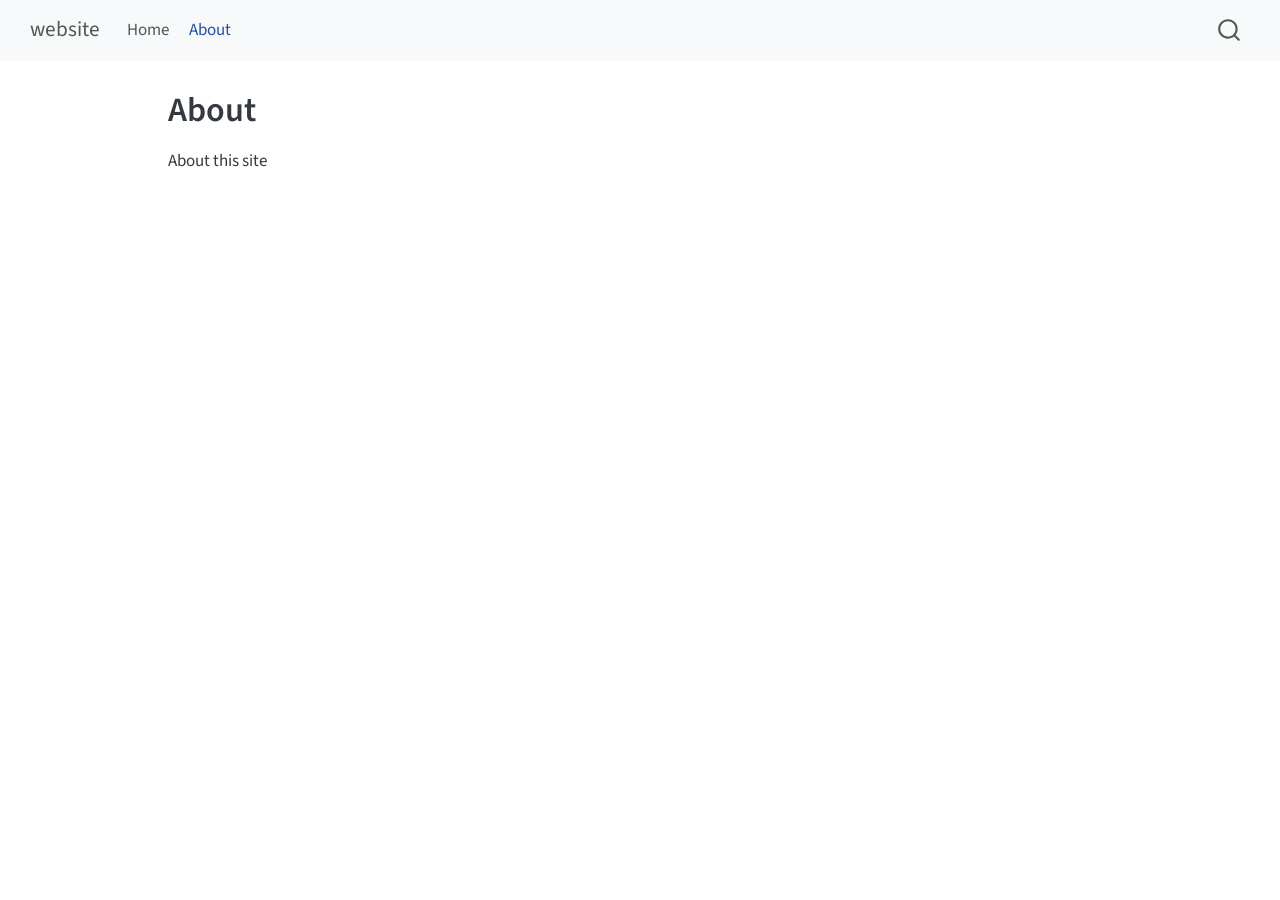
<file: docs/about.html>
<!DOCTYPE html>
<html xmlns="http://www.w3.org/1999/xhtml" lang="en" xml:lang="en"><head>

<meta charset="utf-8">
<meta name="generator" content="quarto-1.10.18">

<meta name="viewport" content="width=device-width, initial-scale=1.0, user-scalable=yes">


<title>About – website</title>
<style>
/* Default styles provided by pandoc.
** See https://pandoc.org/MANUAL.html#variables-for-html for config info.
*/
span.smallcaps{font-variant: small-caps;}
div.columns{display: flex; gap: 1.5em;}
div.column{flex: auto;}
@media screen {
div.columns{gap: min(4vw, 1.5em);}
div.column{overflow-x: auto;}
}
div.hanging-indent{margin-left: 1.5em; text-indent: -1.5em;}
ul.task-list{list-style: none;}
ul.task-list li input[type="checkbox"] {
  width: 0.8em;
  margin: 0 0.8em 0.2em -1em; /* quarto-specific, see https://github.com/quarto-dev/quarto-cli/issues/4556 */ 
  vertical-align: middle;
}
</style>


<script src="site_libs/quarto-nav/quarto-nav.js"></script>
<script src="site_libs/quarto-nav/headroom.min.js"></script>
<script src="site_libs/clipboard/clipboard.min.js"></script>
<script src="site_libs/quarto-search/autocomplete.umd.js"></script>
<script src="site_libs/quarto-search/fuse.min.js"></script>
<script src="site_libs/quarto-search/quarto-search.js"></script>
<meta name="quarto:offset" content="./">
<script src="site_libs/quarto-html/quarto.js" type="module"></script>
<script src="site_libs/quarto-html/tabsets/tabsets.js" type="module"></script>
<script src="site_libs/quarto-html/popper.min.js"></script>
<script src="site_libs/quarto-html/tippy.umd.min.js"></script>
<script src="site_libs/quarto-html/anchor.min.js"></script>
<link href="site_libs/quarto-html/tippy.css" rel="stylesheet">
<link href="site_libs/quarto-html/quarto-syntax-highlighting-64a204ab8560d761af7679ceaba22944.css" rel="stylesheet" id="quarto-text-highlighting-styles">
<script src="site_libs/bootstrap/bootstrap.min.js"></script>
<link href="site_libs/bootstrap/bootstrap-icons.css" rel="stylesheet">
<link href="site_libs/bootstrap/bootstrap-172ba59bd5e0b52282274ba0c0cc16fc.min.css" rel="stylesheet" append-hash="true" id="quarto-bootstrap" data-mode="light">
<script id="quarto-search-options" type="application/json">{
  "location": "navbar",
  "copy-button": false,
  "collapse-after": 3,
  "panel-placement": "end",
  "type": "overlay",
  "limit": 50,
  "keyboard-shortcut": [
    "f",
    "/",
    "s"
  ],
  "show-item-context": false,
  "language": {
    "search-no-results-text": "No results",
    "search-matching-documents-text": "matching documents",
    "search-copy-link-title": "Copy link to search",
    "search-hide-matches-text": "Hide additional matches",
    "search-more-match-text": "more match in this document",
    "search-more-matches-text": "more matches in this document",
    "search-clear-button-title": "Clear",
    "search-text-placeholder": "",
    "search-detached-cancel-button-title": "Cancel",
    "search-submit-button-title": "Submit",
    "search-label": "Search"
  }
}</script>


<link rel="stylesheet" href="styles.css">
</head>

<body class="nav-fixed quarto-light">

<div id="quarto-search-results"></div>
  <header id="quarto-header" class="headroom fixed-top">
    <nav class="navbar navbar-expand-lg " data-bs-theme="dark">
      <div class="navbar-container container-fluid">
      <div class="navbar-brand-container mx-auto">
    <a class="navbar-brand" href="./index.html">
    <span class="navbar-title">website</span>
    </a>
  </div>
            <div id="quarto-search" class="" title="Search"></div>
          <button class="navbar-toggler" type="button" data-bs-toggle="collapse" data-bs-target="#navbarCollapse" aria-controls="navbarCollapse" role="menu" aria-expanded="false" aria-label="Toggle navigation" onclick="if (window.quartoToggleHeadroom) { window.quartoToggleHeadroom(); }">
  <span class="navbar-toggler-icon"></span>
</button>
          <div class="collapse navbar-collapse" id="navbarCollapse">
            <ul class="navbar-nav navbar-nav-scroll me-auto">
  <li class="nav-item">
    <a class="nav-link" href="./index.html"> 
<span class="menu-text">Home</span></a>
  </li>  
  <li class="nav-item">
    <a class="nav-link active" href="./about.html" aria-current="page"> 
<span class="menu-text">About</span></a>
  </li>  
</ul>
          </div> <!-- /navcollapse -->
            <div class="quarto-navbar-tools">
</div>
      </div> <!-- /container-fluid -->
    </nav>
</header>
<!-- content -->
<div id="quarto-content" class="quarto-container page-columns page-rows-contents page-layout-article page-navbar">
<!-- sidebar -->
<!-- margin-sidebar -->
    <div id="quarto-margin-sidebar" class="sidebar margin-sidebar zindex-bottom">
        
    </div>
<!-- main -->
<main class="content" id="quarto-document-content">

<header id="title-block-header" class="quarto-title-block default">
<div class="quarto-title">
<h1 class="title">About</h1>
</div>



<div class="quarto-title-meta">

    
  
    
  </div>
  


</header>


<p>About this site</p>



</main> <!-- /main -->
<script id="quarto-html-after-body" type="application/javascript">
  window.document.addEventListener("DOMContentLoaded", function (event) {
    const icon = "";
    const anchorJS = new window.AnchorJS();
    anchorJS.options = {
      placement: 'right',
      icon: icon
    };
    anchorJS.add('.anchored');
    const isCodeAnnotation = (el) => {
      for (const clz of el.classList) {
        if (clz.startsWith('code-annotation-')) {                     
          return true;
        }
      }
      return false;
    }
    const onCopySuccess = function(e) {
      // button target
      const button = e.trigger;
      // don't keep focus
      button.blur();
      // flash "checked"
      button.classList.add('code-copy-button-checked');
      var currentTitle = button.getAttribute("title");
      button.setAttribute("title", "Copied!");
      let tooltip;
      if (window.bootstrap) {
        button.setAttribute("data-bs-toggle", "tooltip");
        button.setAttribute("data-bs-placement", "left");
        button.setAttribute("data-bs-title", "Copied!");
        tooltip = new bootstrap.Tooltip(button, 
          { trigger: "manual", 
            customClass: "code-copy-button-tooltip",
            offset: [0, -8]});
        tooltip.show();    
      }
      setTimeout(function() {
        if (tooltip) {
          tooltip.hide();
          button.removeAttribute("data-bs-title");
          button.removeAttribute("data-bs-toggle");
          button.removeAttribute("data-bs-placement");
        }
        button.setAttribute("title", currentTitle);
        button.classList.remove('code-copy-button-checked');
      }, 1000);
      // clear code selection
      e.clearSelection();
    }
    const getTextToCopy = function(trigger) {
      const outerScaffold = trigger.parentElement.cloneNode(true);
      const codeEl = outerScaffold.querySelector('code');
      for (const childEl of codeEl.children) {
        if (isCodeAnnotation(childEl)) {
          childEl.remove();
        }
      }
      return codeEl.innerText;
    }
    const clipboard = new window.ClipboardJS('.code-copy-button:not([data-in-quarto-modal])', {
      text: getTextToCopy
    });
    clipboard.on('success', onCopySuccess);
    if (window.document.getElementById('quarto-embedded-source-code-modal')) {
      const clipboardModal = new window.ClipboardJS('.code-copy-button[data-in-quarto-modal]', {
        text: getTextToCopy,
        container: window.document.getElementById('quarto-embedded-source-code-modal')
      });
      clipboardModal.on('success', onCopySuccess);
    }
      var localhostRegex = new RegExp(/^(?:http|https):\/\/localhost\:?[0-9]*\//);
      var mailtoRegex = new RegExp(/^mailto:/);
        var filterRegex = new RegExp('/' + window.location.host + '/');
      var isInternal = (href) => {
          return filterRegex.test(href) || localhostRegex.test(href) || mailtoRegex.test(href);
      }
      // Inspect non-navigation links and adorn them if external
     var links = window.document.querySelectorAll('a[href]:not(.nav-link):not(.navbar-brand):not(.toc-action):not(.sidebar-link):not(.sidebar-item-toggle):not(.pagination-link):not(.no-external):not([aria-hidden]):not(.dropdown-item):not(.quarto-navigation-tool):not(.about-link)');
      for (var i=0; i<links.length; i++) {
        const link = links[i];
        if (!isInternal(link.href)) {
          // undo the damage that might have been done by quarto-nav.js in the case of
          // links that we want to consider external
          if (link.dataset.originalHref !== undefined) {
            link.href = link.dataset.originalHref;
          }
        }
      }
    function tippyHover(el, contentFn, onTriggerFn, onUntriggerFn) {
      const config = {
        allowHTML: true,
        maxWidth: 500,
        delay: 100,
        arrow: false,
        appendTo: function(el) {
            return el.parentElement;
        },
        interactive: true,
        interactiveBorder: 10,
        theme: 'quarto',
        placement: 'bottom-start',
      };
      if (contentFn) {
        config.content = contentFn;
      }
      if (onTriggerFn) {
        config.onTrigger = onTriggerFn;
      }
      if (onUntriggerFn) {
        config.onUntrigger = onUntriggerFn;
      }
      window.tippy(el, config); 
    }
    const noterefs = window.document.querySelectorAll('a[role="doc-noteref"]');
    for (var i=0; i<noterefs.length; i++) {
      const ref = noterefs[i];
      tippyHover(ref, function() {
        // use id or data attribute instead here
        let href = ref.getAttribute('data-footnote-href') || ref.getAttribute('href');
        try { href = new URL(href).hash; } catch {}
        const id = href.replace(/^#\/?/, "");
        const note = window.document.getElementById(id);
        if (note) {
          return note.innerHTML;
        } else {
          return "";
        }
      });
    }
    const xrefs = window.document.querySelectorAll('a.quarto-xref');
    const processXRef = (id, note) => {
      // Strip column container classes
      const stripColumnClz = (el) => {
        el.classList.remove("page-full", "page-columns");
        if (el.children) {
          for (const child of el.children) {
            stripColumnClz(child);
          }
        }
      }
      stripColumnClz(note)
      if (id === null || id.startsWith('sec-')) {
        // Special case sections, only their first couple elements
        const container = document.createElement("div");
        if (note.children && note.children.length > 2) {
          container.appendChild(note.children[0].cloneNode(true));
          for (let i = 1; i < note.children.length; i++) {
            const child = note.children[i];
            if (child.tagName === "P" && child.innerText === "") {
              continue;
            } else {
              container.appendChild(child.cloneNode(true));
              break;
            }
          }
          if (window.Quarto?.typesetMath) {
            window.Quarto.typesetMath(container);
          }
          return container.innerHTML
        } else {
          if (window.Quarto?.typesetMath) {
            window.Quarto.typesetMath(note);
          }
          return note.innerHTML;
        }
      } else {
        // Remove any anchor links if they are present
        const anchorLink = note.querySelector('a.anchorjs-link');
        if (anchorLink) {
          anchorLink.remove();
        }
        if (window.Quarto?.typesetMath) {
          window.Quarto.typesetMath(note);
        }
        if (note.classList.contains("callout")) {
          return note.outerHTML;
        } else {
          return note.innerHTML;
        }
      }
    }
    for (var i=0; i<xrefs.length; i++) {
      const xref = xrefs[i];
      tippyHover(xref, undefined, function(instance) {
        instance.disable();
        let url = xref.getAttribute('href');
        let hash = undefined; 
        if (url.startsWith('#')) {
          hash = url;
        } else {
          try { hash = new URL(url).hash; } catch {}
        }
        if (hash) {
          const id = hash.replace(/^#\/?/, "");
          const note = window.document.getElementById(id);
          if (note !== null) {
            try {
              const html = processXRef(id, note.cloneNode(true));
              instance.setContent(html);
            } finally {
              instance.enable();
              instance.show();
            }
          } else {
            // See if we can fetch this
            fetch(url.split('#')[0])
            .then(res => res.text())
            .then(html => {
              const parser = new DOMParser();
              const htmlDoc = parser.parseFromString(html, "text/html");
              const note = htmlDoc.getElementById(id);
              if (note !== null) {
                const html = processXRef(id, note);
                instance.setContent(html);
              } 
            }).finally(() => {
              instance.enable();
              instance.show();
            });
          }
        } else {
          // See if we can fetch a full url (with no hash to target)
          // This is a special case and we should probably do some content thinning / targeting
          fetch(url)
          .then(res => res.text())
          .then(html => {
            const parser = new DOMParser();
            const htmlDoc = parser.parseFromString(html, "text/html");
            const note = htmlDoc.querySelector('main.content');
            if (note !== null) {
              // This should only happen for chapter cross references
              // (since there is no id in the URL)
              // remove the first header
              if (note.children.length > 0 && note.children[0].tagName === "HEADER") {
                note.children[0].remove();
              }
              const html = processXRef(null, note);
              instance.setContent(html);
            } 
          }).finally(() => {
            instance.enable();
            instance.show();
          });
        }
      }, function(instance) {
      });
    }
        let selectedAnnoteEl;
        const selectorForAnnotation = ( cell, annotation) => {
          let cellAttr = 'data-code-cell="' + cell + '"';
          let lineAttr = 'data-code-annotation="' +  annotation + '"';
          const selector = 'span[' + cellAttr + '][' + lineAttr + ']';
          return selector;
        }
        const selectCodeLines = (annoteEl) => {
          const doc = window.document;
          const targetCell = annoteEl.getAttribute("data-target-cell");
          const targetAnnotation = annoteEl.getAttribute("data-target-annotation");
          const annoteSpan = window.document.querySelector(selectorForAnnotation(targetCell, targetAnnotation));
          const lines = annoteSpan.getAttribute("data-code-lines").split(",");
          const lineIds = lines.map((line) => {
            return targetCell + "-" + line;
          })
          let top = null;
          let height = null;
          let parent = null;
          if (lineIds.length > 0) {
              //compute the position of the single el (top and bottom and make a div)
              const el = window.document.getElementById(lineIds[0]);
              top = el.offsetTop;
              height = el.offsetHeight;
              parent = el.parentElement.parentElement;
            if (lineIds.length > 1) {
              const lastEl = window.document.getElementById(lineIds[lineIds.length - 1]);
              const bottom = lastEl.offsetTop + lastEl.offsetHeight;
              height = bottom - top;
            }
            if (top !== null && height !== null && parent !== null) {
              // cook up a div (if necessary) and position it 
              let div = window.document.getElementById("code-annotation-line-highlight");
              if (div === null) {
                div = window.document.createElement("div");
                div.setAttribute("id", "code-annotation-line-highlight");
                div.style.position = 'absolute';
                parent.appendChild(div);
              }
              div.style.top = top - 2 + "px";
              div.style.height = height + 4 + "px";
              div.style.left = 0;
              let gutterDiv = window.document.getElementById("code-annotation-line-highlight-gutter");
              if (gutterDiv === null) {
                gutterDiv = window.document.createElement("div");
                gutterDiv.setAttribute("id", "code-annotation-line-highlight-gutter");
                gutterDiv.style.position = 'absolute';
                const codeCell = window.document.getElementById(targetCell);
                const gutter = codeCell.querySelector('.code-annotation-gutter');
                gutter.appendChild(gutterDiv);
              }
              gutterDiv.style.top = top - 2 + "px";
              gutterDiv.style.height = height + 4 + "px";
            }
            selectedAnnoteEl = annoteEl;
          }
        };
        const unselectCodeLines = () => {
          const elementsIds = ["code-annotation-line-highlight", "code-annotation-line-highlight-gutter"];
          elementsIds.forEach((elId) => {
            const div = window.document.getElementById(elId);
            if (div) {
              div.remove();
            }
          });
          selectedAnnoteEl = undefined;
        };
          // Handle positioning of the toggle
      window.addEventListener(
        "resize",
        throttle(() => {
          elRect = undefined;
          if (selectedAnnoteEl) {
            selectCodeLines(selectedAnnoteEl);
          }
        }, 10)
      );
      function throttle(fn, ms) {
      let throttle = false;
      let timer;
        return (...args) => {
          if(!throttle) { // first call gets through
              fn.apply(this, args);
              throttle = true;
          } else { // all the others get throttled
              if(timer) clearTimeout(timer); // cancel #2
              timer = setTimeout(() => {
                fn.apply(this, args);
                timer = throttle = false;
              }, ms);
          }
        };
      }
        // Attach click handler to the DT
        const annoteDls = window.document.querySelectorAll('dt[data-target-cell]');
        for (const annoteDlNode of annoteDls) {
          annoteDlNode.addEventListener('click', (event) => {
            const clickedEl = event.target;
            if (clickedEl !== selectedAnnoteEl) {
              unselectCodeLines();
              const activeEl = window.document.querySelector('dt[data-target-cell].code-annotation-active');
              if (activeEl) {
                activeEl.classList.remove('code-annotation-active');
              }
              selectCodeLines(clickedEl);
              clickedEl.classList.add('code-annotation-active');
            } else {
              // Unselect the line
              unselectCodeLines();
              clickedEl.classList.remove('code-annotation-active');
            }
          });
        }
    const findCites = (el) => {
      const parentEl = el.parentElement;
      if (parentEl) {
        const cites = parentEl.dataset.cites;
        if (cites) {
          return {
            el,
            cites: cites.split(' ')
          };
        } else {
          return findCites(el.parentElement)
        }
      } else {
        return undefined;
      }
    };
    var bibliorefs = window.document.querySelectorAll('a[role="doc-biblioref"]');
    for (var i=0; i<bibliorefs.length; i++) {
      const ref = bibliorefs[i];
      const citeInfo = findCites(ref);
      if (citeInfo) {
        tippyHover(citeInfo.el, function() {
          var popup = window.document.createElement('div');
          citeInfo.cites.forEach(function(cite) {
            var citeDiv = window.document.createElement('div');
            citeDiv.classList.add('hanging-indent');
            citeDiv.classList.add('csl-entry');
            var biblioDiv = window.document.getElementById('ref-' + cite);
            if (biblioDiv) {
              citeDiv.innerHTML = biblioDiv.innerHTML;
            }
            popup.appendChild(citeDiv);
          });
          return popup.innerHTML;
        });
      }
    }
  });
  </script>
</div> <!-- /content -->




</body></html>
</file>
<file: docs/site_libs/quarto-html/tippy.css>
.tippy-box[data-animation=fade][data-state=hidden]{opacity:0}[data-tippy-root]{max-width:calc(100vw - 10px)}.tippy-box{position:relative;background-color:#333;color:#fff;border-radius:4px;font-size:14px;line-height:1.4;white-space:normal;outline:0;transition-property:transform,visibility,opacity}.tippy-box[data-placement^=top]>.tippy-arrow{bottom:0}.tippy-box[data-placement^=top]>.tippy-arrow:before{bottom:-7px;left:0;border-width:8px 8px 0;border-top-color:initial;transform-origin:center top}.tippy-box[data-placement^=bottom]>.tippy-arrow{top:0}.tippy-box[data-placement^=bottom]>.tippy-arrow:before{top:-7px;left:0;border-width:0 8px 8px;border-bottom-color:initial;transform-origin:center bottom}.tippy-box[data-placement^=left]>.tippy-arrow{right:0}.tippy-box[data-placement^=left]>.tippy-arrow:before{border-width:8px 0 8px 8px;border-left-color:initial;right:-7px;transform-origin:center left}.tippy-box[data-placement^=right]>.tippy-arrow{left:0}.tippy-box[data-placement^=right]>.tippy-arrow:before{left:-7px;border-width:8px 8px 8px 0;border-right-color:initial;transform-origin:center right}.tippy-box[data-inertia][data-state=visible]{transition-timing-function:cubic-bezier(.54,1.5,.38,1.11)}.tippy-arrow{width:16px;height:16px;color:#333}.tippy-arrow:before{content:"";position:absolute;border-color:transparent;border-style:solid}.tippy-content{position:relative;padding:5px 9px;z-index:1}
</file>
<file: docs/site_libs/quarto-html/quarto-syntax-highlighting-64a204ab8560d761af7679ceaba22944.css>
/* quarto syntax highlight colors */
:root {
  --quarto-hl-ot-color: #003B4F;
  --quarto-hl-at-color: #657422;
  --quarto-hl-ss-color: #20794D;
  --quarto-hl-an-color: #5E5E5E;
  --quarto-hl-fu-color: #4758AB;
  --quarto-hl-st-color: #20794D;
  --quarto-hl-cf-color: #003B4F;
  --quarto-hl-op-color: #5E5E5E;
  --quarto-hl-er-color: #AD0000;
  --quarto-hl-bn-color: #AD0000;
  --quarto-hl-al-color: #AD0000;
  --quarto-hl-va-color: #111111;
  --quarto-hl-bu-color: inherit;
  --quarto-hl-ex-color: inherit;
  --quarto-hl-pp-color: #AD0000;
  --quarto-hl-in-color: #5E5E5E;
  --quarto-hl-vs-color: #20794D;
  --quarto-hl-wa-color: #5E5E5E;
  --quarto-hl-do-color: #5E5E5E;
  --quarto-hl-im-color: #00769E;
  --quarto-hl-ch-color: #20794D;
  --quarto-hl-dt-color: #AD0000;
  --quarto-hl-fl-color: #AD0000;
  --quarto-hl-co-color: #5E5E5E;
  --quarto-hl-cv-color: #5E5E5E;
  --quarto-hl-cn-color: #8f5902;
  --quarto-hl-sc-color: #5E5E5E;
  --quarto-hl-dv-color: #AD0000;
  --quarto-hl-kw-color: #003B4F;
}

/* other quarto variables */
:root {
  --quarto-font-monospace: SFMono-Regular, Menlo, Monaco, Consolas, "Liberation Mono", "Courier New", monospace;
}

/* syntax highlight based on Pandoc's rules */
pre > code.sourceCode > span {
  color: #003B4F;
}

code.sourceCode > span {
  color: #003B4F;
}

div.sourceCode,
div.sourceCode pre.sourceCode {
  color: #003B4F;
}

/* Normal */
code span {
  color: #003B4F;
}

/* Alert */
code span.al {
  color: #AD0000;
  font-style: inherit;
}

/* Annotation */
code span.an {
  color: #5E5E5E;
  font-style: inherit;
}

/* Attribute */
code span.at {
  color: #657422;
  font-style: inherit;
}

/* BaseN */
code span.bn {
  color: #AD0000;
  font-style: inherit;
}

/* BuiltIn */
code span.bu {
  font-style: inherit;
}

/* ControlFlow */
code span.cf {
  color: #003B4F;
  font-weight: bold;
  font-style: inherit;
}

/* Char */
code span.ch {
  color: #20794D;
  font-style: inherit;
}

/* Constant */
code span.cn {
  color: #8f5902;
  font-style: inherit;
}

/* Comment */
code span.co {
  color: #5E5E5E;
  font-style: inherit;
}

/* CommentVar */
code span.cv {
  color: #5E5E5E;
  font-style: italic;
}

/* Documentation */
code span.do {
  color: #5E5E5E;
  font-style: italic;
}

/* DataType */
code span.dt {
  color: #AD0000;
  font-style: inherit;
}

/* DecVal */
code span.dv {
  color: #AD0000;
  font-style: inherit;
}

/* Error */
code span.er {
  color: #AD0000;
  font-style: inherit;
}

/* Extension */
code span.ex {
  font-style: inherit;
}

/* Float */
code span.fl {
  color: #AD0000;
  font-style: inherit;
}

/* Function */
code span.fu {
  color: #4758AB;
  font-style: inherit;
}

/* Import */
code span.im {
  color: #00769E;
  font-style: inherit;
}

/* Information */
code span.in {
  color: #5E5E5E;
  font-style: inherit;
}

/* Keyword */
code span.kw {
  color: #003B4F;
  font-weight: bold;
  font-style: inherit;
}

/* Operator */
code span.op {
  color: #5E5E5E;
  font-style: inherit;
}

/* Other */
code span.ot {
  color: #003B4F;
  font-style: inherit;
}

/* Preprocessor */
code span.pp {
  color: #AD0000;
  font-style: inherit;
}

/* SpecialChar */
code span.sc {
  color: #5E5E5E;
  font-style: inherit;
}

/* SpecialString */
code span.ss {
  color: #20794D;
  font-style: inherit;
}

/* String */
code span.st {
  color: #20794D;
  font-style: inherit;
}

/* Variable */
code span.va {
  color: #111111;
  font-style: inherit;
}

/* VerbatimString */
code span.vs {
  color: #20794D;
  font-style: inherit;
}

/* Warning */
code span.wa {
  color: #5E5E5E;
  font-style: italic;
}

.prevent-inlining {
  content: "</";
}

/*# sourceMappingURL=9d8d5bb603a83b8298b89080a598c93b.css.map */
</file>
<file: docs/styles.css>
/* css styles */
.caption{text-align: center;}
</file>
